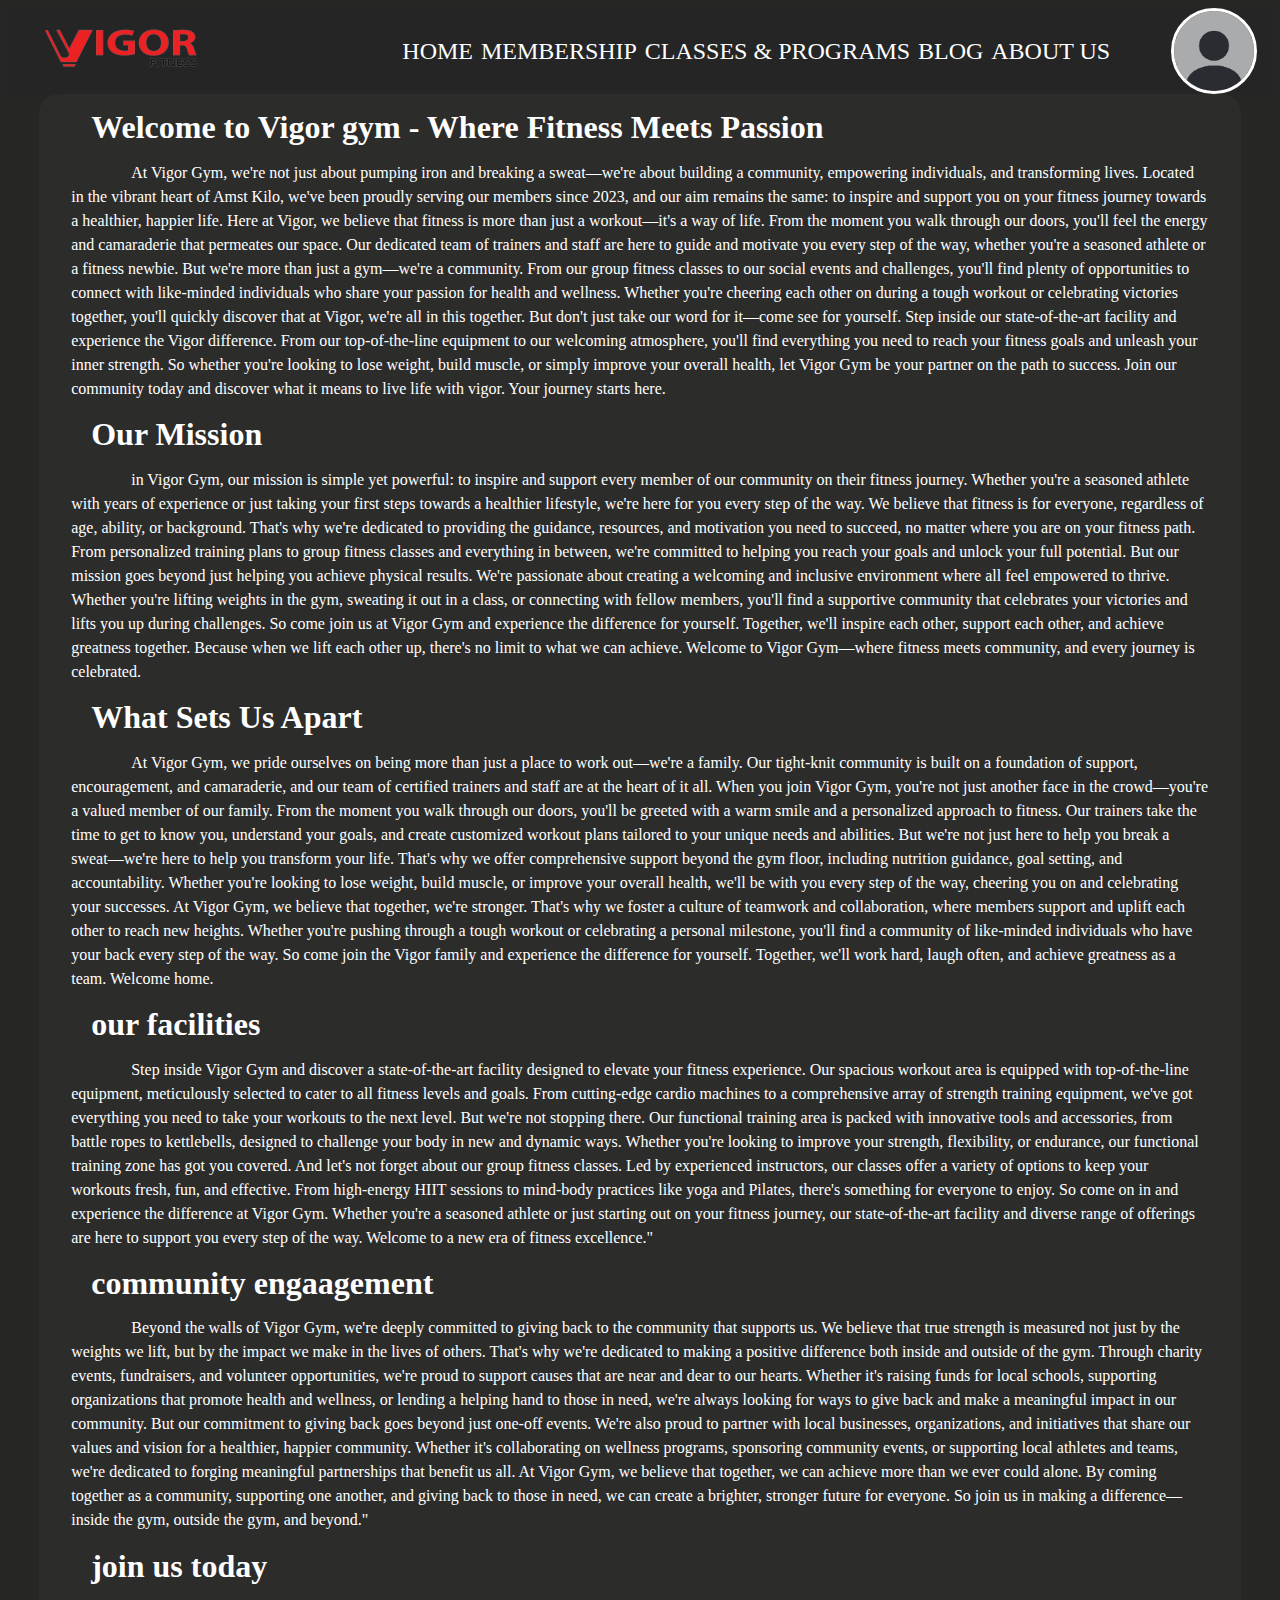
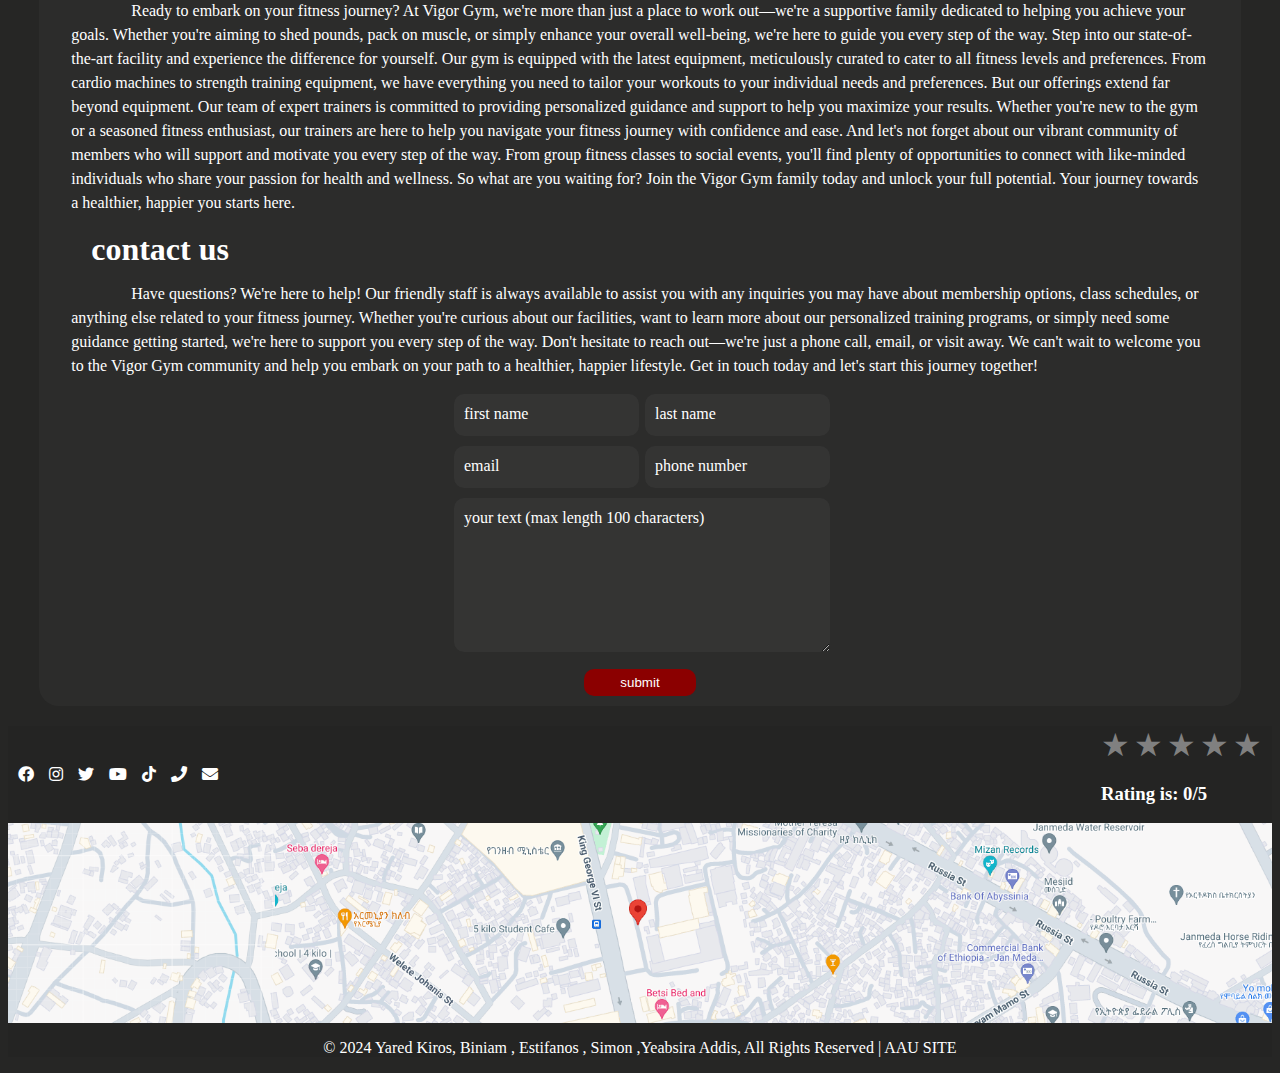
<file: about.html>
<!doctype html>
<html lang="en">
<head>
    <meta charset="UTF-8">
    <meta name="viewport"
          content="width=device-width, user-scalable=no, initial-scale=1.0, maximum-scale=1.0, minimum-scale=1.0">
    <meta http-equiv="X-UA-Compatible" content="ie=edge">
    <title>ABOUT US</title>
    <link rel="stylesheet" href="https://cdnjs.cloudflare.com/ajax/libs/font-awesome/5.15.4/css/all.min.css">
    <link rel="stylesheet" href="about.css">
    <link rel="icon" href="logo_top.png" type="image/png" sizes="16x16">
</head>
<body>


<header>
    <div class="logo">
        <a href="index.html#main"><img src="logo_new.png" alt="company logo"></a>
    </div>
    <div class="navs">
        <div class="navigation">
            <a href="index.html">HOME</a>
            <a href="membership.html">MEMBERSHIP</a>
            <a href="classes.html">CLASSES & PROGRAMS</a>
            <a href="blog.html">BLOG</a>
            <a href="about.html">ABOUT US</a>

        </div>
        <div class="nav-container">
   <button class="open-btn" onclick="openNav()">☰</button>
    <nav id="mySidebar" class="sidebar">
            <a href="javascript:void(0)" class="close-btn" onclick="closeNav()">×</a>
            <a href="index.html">HOME</a>
            <a href="membership.html">MEMBERSHIP</a>
            <a href="classes.html">CLASSES & PROGRAMS</a>
            <a href="blog.html">BLOG</a>
            <a href="about.html">ABOUT US</a>
        </nav>
        </div>
        <div class="profile" onclick="personalPage()">
            <img src="profile-image.png" alt="" class="profile-image">
        </div>
    </div>
</header>


<main>
  <div class="main">
      <h1>Welcome to Vigor gym - Where Fitness Meets Passion</h1>
      <p class="detail-info">
         At Vigor Gym, we're not just about pumping iron and breaking a sweat—we're about building a community, empowering individuals, and transforming lives. Located in the vibrant heart of Amst Kilo, we've been proudly serving our members since 2023, and our aim remains the same: to inspire and support you on your fitness journey towards a healthier, happier life. Here at Vigor, we believe that fitness is more than just a workout—it's a way of life. From the moment you walk through our doors, you'll feel the energy and camaraderie that permeates our space. Our dedicated team of trainers and staff are here to guide and motivate you every step of the way, whether you're a seasoned athlete or a fitness newbie. But we're more than just a gym—we're a community. From our group fitness classes to our social events and challenges, you'll find plenty of opportunities to connect with like-minded individuals who share your passion for health and wellness. Whether you're cheering each other on during a tough workout or celebrating victories together, you'll quickly discover that at Vigor, we're all in this together. But don't just take our word for it—come see for yourself. Step inside our state-of-the-art facility and experience the Vigor difference. From our top-of-the-line equipment to our welcoming atmosphere, you'll find everything you need to reach your fitness goals and unleash your inner strength. So whether you're looking to lose weight, build muscle, or simply improve your overall health, let Vigor Gym be your partner on the path to success. Join our community today and discover what it means to live life with vigor. Your journey starts here.
      </p>
      <h1>Our Mission</h1>
      <p class="detail-info">
          in Vigor Gym, our mission is simple yet powerful: to inspire and support every member of our community on their fitness journey. Whether you're a seasoned athlete with years of experience or just taking your first steps towards a healthier lifestyle, we're here for you every step of the way. We believe that fitness is for everyone, regardless of age, ability, or background. That's why we're dedicated to providing the guidance, resources, and motivation you need to succeed, no matter where you are on your fitness path. From personalized training plans to group fitness classes and everything in between, we're committed to helping you reach your goals and unlock your full potential. But our mission goes beyond just helping you achieve physical results. We're passionate about creating a welcoming and inclusive environment where all feel empowered to thrive. Whether you're lifting weights in the gym, sweating it out in a class, or connecting with fellow members, you'll find a supportive community that celebrates your victories and lifts you up during challenges. So come join us at Vigor Gym and experience the difference for yourself. Together, we'll inspire each other, support each other, and achieve greatness together. Because when we lift each other up, there's no limit to what we can achieve. Welcome to Vigor Gym—where fitness meets community, and every journey is celebrated.
      <h1>What Sets Us Apart</h1>
      <p class="detail-info">
          At Vigor Gym, we pride ourselves on being more than just a place to work out—we're a family. Our tight-knit community is built on a foundation of support, encouragement, and camaraderie, and our team of certified trainers and staff are at the heart of it all. When you join Vigor Gym, you're not just another face in the crowd—you're a valued member of our family. From the moment you walk through our doors, you'll be greeted with a warm smile and a personalized approach to fitness. Our trainers take the time to get to know you, understand your goals, and create customized workout plans tailored to your unique needs and abilities. But we're not just here to help you break a sweat—we're here to help you transform your life. That's why we offer comprehensive support beyond the gym floor, including nutrition guidance, goal setting, and accountability. Whether you're looking to lose weight, build muscle, or improve your overall health, we'll be with you every step of the way, cheering you on and celebrating your successes. At Vigor Gym, we believe that together, we're stronger. That's why we foster a culture of teamwork and collaboration, where members support and uplift each other to reach new heights. Whether you're pushing through a tough workout or celebrating a personal milestone, you'll find a community of like-minded individuals who have your back every step of the way. So come join the Vigor family and experience the difference for yourself. Together, we'll work hard, laugh often, and achieve greatness as a team. Welcome home.
      </p>
      <h1>our facilities</h1>
      <p class="detail-info">
         Step inside Vigor Gym and discover a state-of-the-art facility designed to elevate your fitness experience. Our spacious workout area is equipped with top-of-the-line equipment, meticulously selected to cater to all fitness levels and goals. From cutting-edge cardio machines to a comprehensive array of strength training equipment, we've got everything you need to take your workouts to the next level. But we're not stopping there. Our functional training area is packed with innovative tools and accessories, from battle ropes to kettlebells, designed to challenge your body in new and dynamic ways. Whether you're looking to improve your strength, flexibility, or endurance, our functional training zone has got you covered. And let's not forget about our group fitness classes. Led by experienced instructors, our classes offer a variety of options to keep your workouts fresh, fun, and effective. From high-energy HIIT sessions to mind-body practices like yoga and Pilates, there's something for everyone to enjoy. So come on in and experience the difference at Vigor Gym. Whether you're a seasoned athlete or just starting out on your fitness journey, our state-of-the-art facility and diverse range of offerings are here to support you every step of the way. Welcome to a new era of fitness excellence."
      </p>
      <h1>community engaagement</h1>
      <p class="detail-info">
        Beyond the walls of Vigor Gym, we're deeply committed to giving back to the community that supports us. We believe that true strength is measured not just by the weights we lift, but by the impact we make in the lives of others. That's why we're dedicated to making a positive difference both inside and outside of the gym. Through charity events, fundraisers, and volunteer opportunities, we're proud to support causes that are near and dear to our hearts. Whether it's raising funds for local schools, supporting organizations that promote health and wellness, or lending a helping hand to those in need, we're always looking for ways to give back and make a meaningful impact in our community. But our commitment to giving back goes beyond just one-off events. We're also proud to partner with local businesses, organizations, and initiatives that share our values and vision for a healthier, happier community. Whether it's collaborating on wellness programs, sponsoring community events, or supporting local athletes and teams, we're dedicated to forging meaningful partnerships that benefit us all. At Vigor Gym, we believe that together, we can achieve more than we ever could alone. By coming together as a community, supporting one another, and giving back to those in need, we can create a brighter, stronger future for everyone. So join us in making a difference—inside the gym, outside the gym, and beyond."
      </p>
       <h1>join us today</h1>
      <p class="detail-info">
        Ready to embark on your fitness journey? At Vigor Gym, we're more than just a place to work out—we're a supportive family dedicated to helping you achieve your goals. Whether you're aiming to shed pounds, pack on muscle, or simply enhance your overall well-being, we're here to guide you every step of the way. Step into our state-of-the-art facility and experience the difference for yourself. Our gym is equipped with the latest equipment, meticulously curated to cater to all fitness levels and preferences. From cardio machines to strength training equipment, we have everything you need to tailor your workouts to your individual needs and preferences. But our offerings extend far beyond equipment. Our team of expert trainers is committed to providing personalized guidance and support to help you maximize your results. Whether you're new to the gym or a seasoned fitness enthusiast, our trainers are here to help you navigate your fitness journey with confidence and ease. And let's not forget about our vibrant community of members who will support and motivate you every step of the way. From group fitness classes to social events, you'll find plenty of opportunities to connect with like-minded individuals who share your passion for health and wellness. So what are you waiting for? Join the Vigor Gym family today and unlock your full potential. Your journey towards a healthier, happier you starts here.
      </p>
       <h1>contact us</h1>
      <p class="detail-info">
        Have questions? We're here to help! Our friendly staff is always available to assist you with any inquiries you may have about membership options, class schedules, or anything else related to your fitness journey. Whether you're curious about our facilities, want to learn more about our personalized training programs, or simply need some guidance getting started, we're here to support you every step of the way. Don't hesitate to reach out—we're just a phone call, email, or visit away. We can't wait to welcome you to the Vigor Gym community and help you embark on your path to a healthier, happier lifestyle. Get in touch today and let's start this journey together!
      </p>
      <div class="form-container">
          <div class="form">
              <form class="comment-section">
                  <div class="contact-info">
                      <div class="input">
                  <input type="text" name="first_name" id="first_name" class="contact-information" autocomplete="on" required>
                      <label for="first_name" class="input-label">first name</label>
                      </div>
                      <div class="input">
                  <input type="text" name="last_name" class="contact-information"  autocomplete="on" id="last_name"  required>
                      <label for="last_name" class="input-label">last name</label>
                          </div>
                      <div class="input">
                  <input type="email" name="email" class="contact-information" id="email"  autocomplete="on" required>
                      <label for="email" class="input-label">email</label>
                          </div>
                      <div class="input">
                  <input type="tel" name="phone_number" class="contact-information" id="phone_number"  autocomplete="on"   required pattern="\+251-\d{9}">
                      <label for="phone_number" class="input-label">phone number</label>
                      </div>
                      </div>

                     <div class="input" id="comment-input">
                  <textarea  name="comment" id="comment" cols="30" rows="10" autocomplete="on" required maxlength="1000"></textarea>
                  <label for="comment" class="input-label">your text (max length 100 characters)</label>
                          </div>
                  <input type="submit" id="summit" value="submit">

              </form>
          </div>
      </div>
  </div>
</main>

<footer>
        <div class="upper">
                <div class="social">
                    <a href="https://facebook.com" target="_blank" title="follow us on facebook"><i class="fab fa-facebook"></i></a>
                    <a href="https://instagram.com" target="_blank" title="follow us on instagram"><i class="fab fa-instagram"></i></a>
                    <a href="https://twitter.com" target="_blank" title="follow us on twitter"><i class="fab fa-twitter"></i></a>
                    <a href="https://youtube.com" target="_blank" title="follow us on youtube"><i class="fab fa-youtube"></i></a>
                    <a href="https://tiktok.com" target="_blank" title="follow us on tiktok"><i class="fab fa-tiktok"></i></a>
                    <a href="tel:+1234567890" title="Call Us"><i class="fas fa-phone"></i></a>
                    <a href="mailto:contact@example.com" title="Email Us"><i class="fas fa-envelope"></i></a>
                </div>

                <div class="rate-us">
                    <div class="rating">
                        <span onclick="gfg(1)" class="star">★</span>
                        <span onclick="gfg(2)" class="star">★</span>
                        <span onclick="gfg(3)" class="star">★</span>
                        <span onclick="gfg(4)" class="star">★</span>
                        <span onclick="gfg(5)" class="star">★</span>
                    </div>
                    <h3 id="output">Rating is: 0/5</h3>
                </div>
                </div>
            <div class="image-container">
                <a href="https://maps.app.goo.gl/tLcQf5AJhzvTwART6" target="_blank">
                    <img src="gym-map.png" alt="image of the place on map" class="image" />
                </a>
            </div>






            <div class="footer-text">
                <p>&copy 2024 Yared Kiros, Biniam , Estifanos , Simon ,Yeabsira Addis, All Rights Reserved | AAU SITE </p>
            </div>
    </footer>
<script>
        function openNav() {
        document.getElementById("mySidebar").style.width = "250px";
    }

    function closeNav() {
        document.getElementById("mySidebar").style.width = "0";
    }
        function personalPage() {
            window.location.href = 'personal.html';
        }
        const stars = document.getElementsByClassName("star");
        const output = document.getElementById("output");

        function gfg(n) {

            remove();

            for (let i = 0; i < n; i++) {
                let cls = ["one", "two", "three", "four", "five"][n - 1];
                stars[i].className = "star " + cls;
            }

            output.innerText = "Rating is: " + n + "/5";
        }

        function remove() {
            for (let i = 0; i < 5; i++) {
                stars[i].className = "star";
            }
        }
    </script>
</body>
</html>
</file>
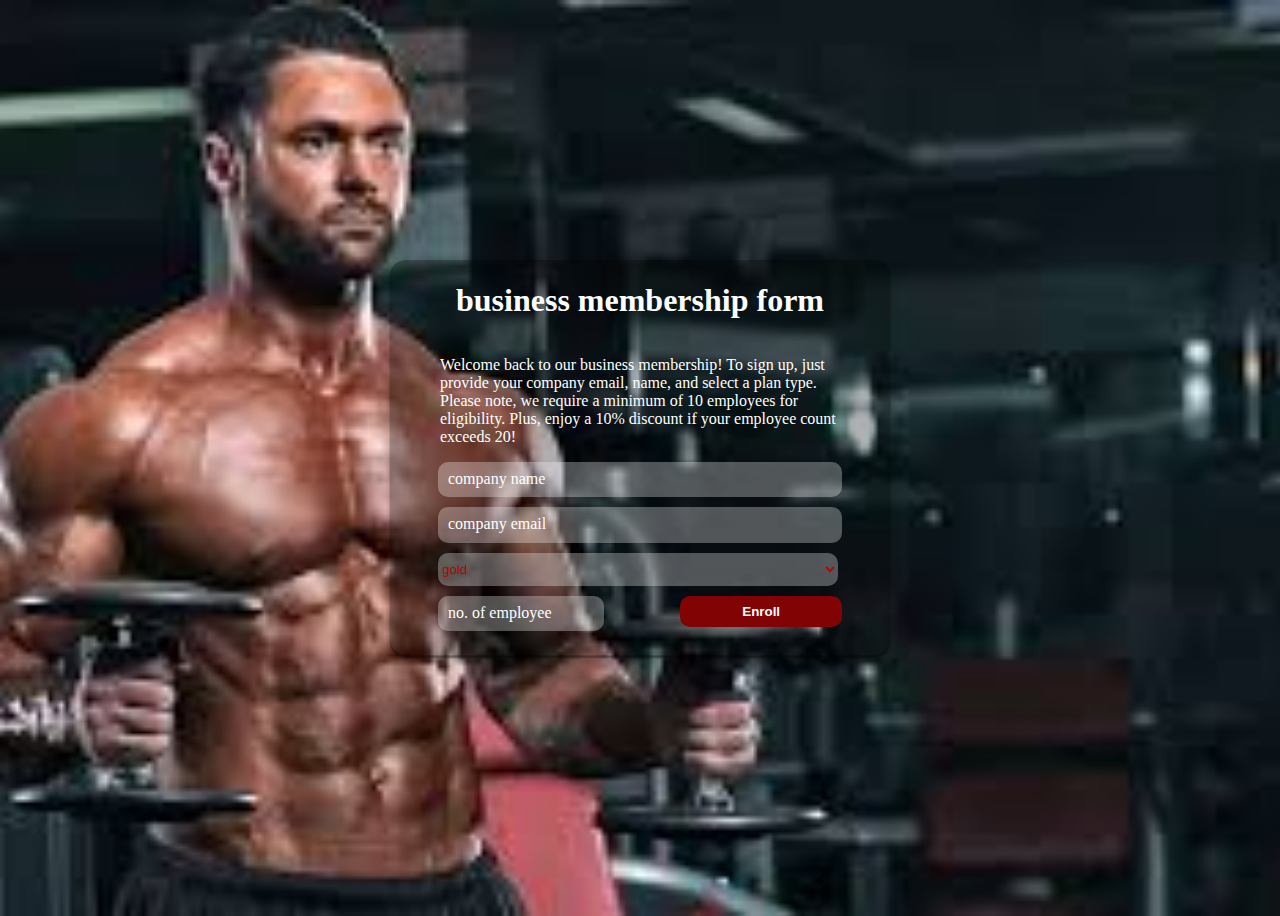
<file: bm-form.html>
<!doctype html>
<html lang="en">
<head>
    <meta charset="UTF-8">
    <meta name="viewport"
          content="width=device-width, user-scalable=no, initial-scale=1.0, maximum-scale=1.0, minimum-scale=1.0">
    <meta http-equiv="X-UA-Compatible" content="ie=edge">
    <title>business membership form</title>
    <link rel="stylesheet" href="bm-form.css">
     <link rel="icon" href="logo_top.png" type="image/png" sizes="16x16">
</head>
<body>
<div class="business-membership-form">
            <h1>business membership form</h1>
    <p class="little-description">Welcome back to our business membership! To sign up, just provide your company email, name, and select a plan type. Please note, we require a minimum of 10 employees for eligibility. Plus, enjoy a 10% discount if your employee count exceeds 20!</p>
    <form id="business-membership-form">
        <div class="input">
      <input type="text" class="long" name="company-name" id="company-name" autocomplete="complete"  required>
            <label for="company-name" class="input-label">company name</label>
            </div>
        <div class="input">
        <input type="email" class="long" name="company-email" id="company-email" autocomplete="complete" required>
            <label for="company-email" class="input-label">company email</label>
            </div>
        <select class="long" name="plan-type" id="plan-type">
            <option value="gold" class="long">gold</option>
            <option value="silver" class="long">silver</option>
            <option value="normal" class="long">normal</option>
        </select>
      <div class="short-container">
          <div class="input short nbg">
        <input type="number" class="short short-input" name="number-of-employee" id="number-of-employee" autocomplete="complete"  min="10" required>
              <label for="number-of-employee" class="input-label" id="number">no. of employee</label>
            </div>
         <button class="short enroll-button">enroll</button>
      </div>
      
            
    </form>
</div>

</body>
</html>
</file>
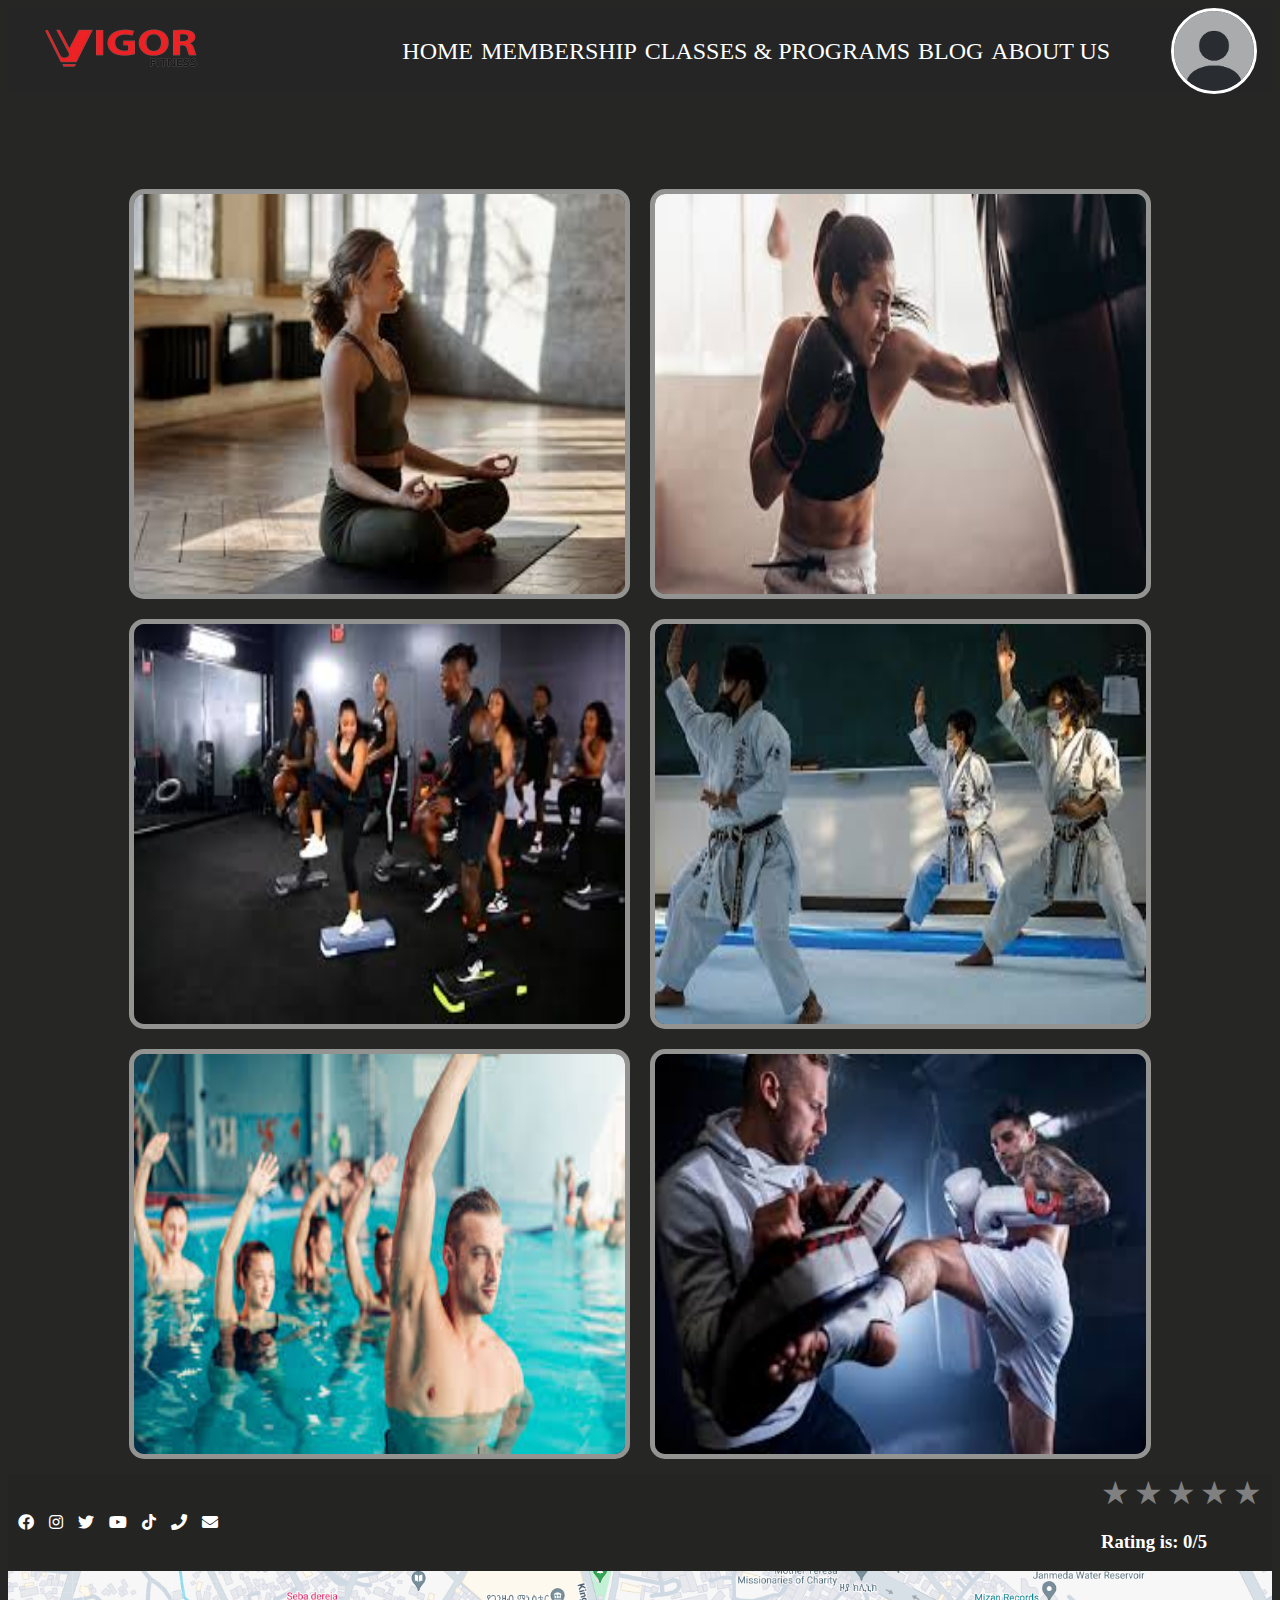
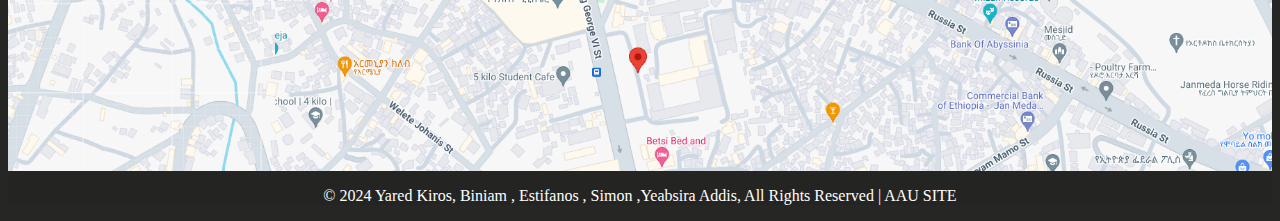
<file: classes.html>
<!doctype html>
<html lang="en">
<head>
    <meta charset="UTF-8">
    <meta name="viewport"
          content="width=device-width, user-scalable=no, initial-scale=1.0, maximum-scale=1.0, minimum-scale=1.0">
    <meta http-equiv="X-UA-Compatible" content="ie=edge">
    <title>CLASSES & PROGRAMS</title>
    <link rel="stylesheet" href="https://cdnjs.cloudflare.com/ajax/libs/font-awesome/5.15.4/css/all.min.css">
    <link rel="stylesheet" href="classes.css">
    <link rel="icon" href="logo_top.png" type="image/png" sizes="16x16">
</head>
<body>


    <header>
        <div class="logo">
            <a href="index.html#main"><img src="logo_new.png" alt="company logo"></a>
        </div>
        <div class="navs">
            <div class="navigation">
                <a href="index.html">HOME</a>
                <a href="membership.html">MEMBERSHIP</a>
                <a href="classes.html">CLASSES & PROGRAMS</a>
                <a href="blog.html">BLOG</a>
                <a href="about.html">ABOUT US</a>

            </div>
            <div class="nav-container">
       <button class="open-btn" onclick="openNav()">☰</button>
        <nav id="mySidebar" class="sidebar">
                <a href="javascript:void(0)" class="close-btn" onclick="closeNav()">×</a>
                <a href="index.html">HOME</a>
                <a href="membership.html">MEMBERSHIP</a>
                <a href="classes.html">CLASSES & PROGRAMS</a>
                <a href="blog.html">BLOG</a>
                <a href="about.html">ABOUT US</a>
            </nav>
            </div>
            <div class="profile" onclick="personalPage()">
                <img src="profile-image.png" alt="" class="profile-image">
            </div>
        </div>
    </header>


    <main>
        <section class="main">
                        <div class="class">
                <img src="yoga.jpeg" alt="">
              <div class="class-detail">
                <h2 class="class-title">yoga</h2>
                <p class="class-description">Experience a holistic approach to fitness with our Yoga classes, focusing on physical postures, breath control, and meditation for overall well-being. Led by experienced instructors, each class enhances flexibility, strength, balance, and mental clarity. Suitable for all levels, sessions offer tailored modifications. Join us
                  </p>

                <ul class="schedule">
                  <li>Monday 6:00 PM - 7:00 PM</li>
                  <li>Thursday 12:00 PM - 1:00 PM</li>
                  <li>Saturday 10:30 AM - 11:30 AM</li>

              </ul>
                 <p class="class-description">
              Drop-in rate: <b class="birr">1500</b> birr/month.

            </p>
            <button class="card-button">join class</button>
              </div>
            </div>


            <div class="class">
                <img src="boxing.jpeg" alt="">
              <div class="class-detail">
                <h2 class="class-title">boxing</h2>
                <p class="class-description">Tap into your inner fighter with our dynamic Boxing classes, led by experienced trainers. Combining boxing techniques with cardio and strength training, these high-energy sessions empower you to build endurance and confidence. Suitable for all levels, join us to unleash your potential and enhance agility.
                  </p>

                <ul class="schedule">
                  <li>Monday: 5:30 PM - 6:30 PM</li>
                  <li>Wednesday: 6:00 PM - 7:00 PM</li>
                  <li>Friday: 7:00 AM - 8:00 AM</li>
              </ul>
                 <p class="class-description">
              Drop-in rate: <b class="birr">2000</b> birr/month.

            </p>
            <button class="card-button">join class</button>
              </div>
            </div>

            <div class="class">
                <img src="aerobics.jpeg" alt="">
              <div class="class-detail">
                <h2 class="class-title">aerobics</h2>
                <p class="class-description">Revitalize your fitness in our Aerobics classes, combining cardio, dance, and strength exercises for a full-body workout. Led by energetic instructors, these sessions cater to all levels, enhancing stamina and coordination. Join us for invigorating sessions:
                  </p>

                <ul class="schedule">
                  <li>Tuesday: 6:30 PM - 7:30 PM</li>
                  <li>Thursday: 7:00 AM - 8:00 AM</li>
                  <li>Saturday: 10:00 AM - 11:00 AM</li>
              </ul>
                 <p class="class-description">
              Drop-in rate: <b class="birr">1500</b> birr/month.

            </p>
            <button class="card-button">join class</button>
              </div>
            </div>

            <div class="class">
                <img src="karate1.jpeg" alt="">
              <div class="class-detail">
                <h2 class="class-title">karate class</h2>
                <p class="class-description">Embark on a journey of strength and discipline with our Karate classes, led by skilled instructors. Learn traditional martial arts techniques and forms in sessions tailored to all ages and skill levels. Join us for empowering sessions:
                  </p>

                <ul class="schedule">
                  <li>Monday: 6:00 PM - 7:00 PM</li>
                  <li>Wednesday: 5:30 PM - 6:30 PM</li>
                  <li>Saturday: 9:00 AM - 10:00 AM</li>
              </ul>
                 <p class="class-description">
              Drop-in rate: <b class="birr">2000</b> birr/month.

            </p>
            <button class="card-button">join class</button>
              </div>
            </div>

            <div class="class">
                <img src="aqua.jpeg" alt="">
              <div class="class-detail">
                <h2 class="class-title">aqua cardio</h2>
                <p class="class-description">Dive into fitness with our Aqua Aerobics classes, where the water adds resistance and support for a low-impact, high-energy workout. Led by experienced instructors, these sessions improve cardiovascular health, strength, and flexibility. Suitable for all ages and fitness levels, join us for a refreshing and invigorating experience.
                  </p>

                <ul class="schedule">
                  <li>Tuesday: 10:00 AM - 11:00 AM</li>
                  <li>Thursday: 6:00 PM - 7:00 PM</li>
                  <li>Saturday: 11:30 AM - 12:30 PM</li>
              </ul>
                 <p class="class-description">
              Drop-in rate: <b class="birr">1500</b> birr/month.

            </p>
            <button class="card-button">join class</button>
              </div>
            </div>

            <div class="class">
                <img src="kickboxing.jpeg" alt="">
              <div class="class-detail">
                <h2 class="class-title">kickboxing</h2>
                <p class="class-description">Get ready to kick it up a notch in our high-octane Kickboxing classes, where punches, kicks, and cardio drills fuse for an intense workout. Led by expert trainers, these sessions boost strength, agility, and confidence. Suitable for all levels, join us for an empowering experience that leaves you invigorated.
                  </p>

                <ul class="schedule">
                  <li>Monday: 7:00 PM - 8:00 PM</li>
                  <li>Wednesday: 6:30 PM - 7:30 PM</li>
                  <li>Saturday: 10:00 AM - 11:00 AM</li>
              </ul>
                 <p class="class-description">
              Drop-in rate: <b class="birr">2000</b> birr/month.

            </p>
            <button class="card-button">join class</button>
              </div>
            </div>



        </section>


    </main>


    <footer>
        <div class="upper">
                <div class="social">
                    <a href="https://facebook.com" target="_blank" title="follow us on facebook"><i class="fab fa-facebook"></i></a>
                    <a href="https://instagram.com" target="_blank" title="follow us on instagram"><i class="fab fa-instagram"></i></a>
                    <a href="https://twitter.com" target="_blank" title="follow us on twitter"><i class="fab fa-twitter"></i></a>
                    <a href="https://youtube.com" target="_blank" title="follow us on youtube"><i class="fab fa-youtube"></i></a>
                    <a href="https://tiktok.com" target="_blank" title="follow us on tiktok"><i class="fab fa-tiktok"></i></a>
                    <a href="tel:+1234567890" title="Call Us"><i class="fas fa-phone"></i></a>
                    <a href="mailto:contact@example.com" title="Email Us"><i class="fas fa-envelope"></i></a>
                </div>

                <div class="rate-us">
                    <div class="rating">
                        <span onclick="gfg(1)" class="star">★</span>
                        <span onclick="gfg(2)" class="star">★</span>
                        <span onclick="gfg(3)" class="star">★</span>
                        <span onclick="gfg(4)" class="star">★</span>
                        <span onclick="gfg(5)" class="star">★</span>
                    </div>
                    <h3 id="output">Rating is: 0/5</h3>
                </div>
                </div>
            <div class="image-container">
                <a href="https://maps.app.goo.gl/tLcQf5AJhzvTwART6" target="_blank">
                    <img src="gym-map.png" alt="image of the place on map" class="image" />
                </a>
            </div>






            <div class="footer-text">
                <p>&copy 2024 Yared Kiros, Biniam , Estifanos , Simon ,Yeabsira Addis, All Rights Reserved | AAU SITE </p>
            </div>
    </footer>
    <script>
            function openNav() {
        document.getElementById("mySidebar").style.width = "250px";
    }

    function closeNav() {
        document.getElementById("mySidebar").style.width = "0";
    }
        function personalPage() {
            window.location.href = 'personal.html';
        }
        const stars = document.getElementsByClassName("star");
        const output = document.getElementById("output");

        function gfg(n) {

            remove();

            for (let i = 0; i < n; i++) {
                let cls = ["one", "two", "three", "four", "five"][n - 1];
                stars[i].className = "star " + cls;
            }

            output.innerText = "Rating is: " + n + "/5";
        }

        function remove() {
            for (let i = 0; i < 5; i++) {
                stars[i].className = "star";
            }
        }

    </script>
</body>
</html>
</file>
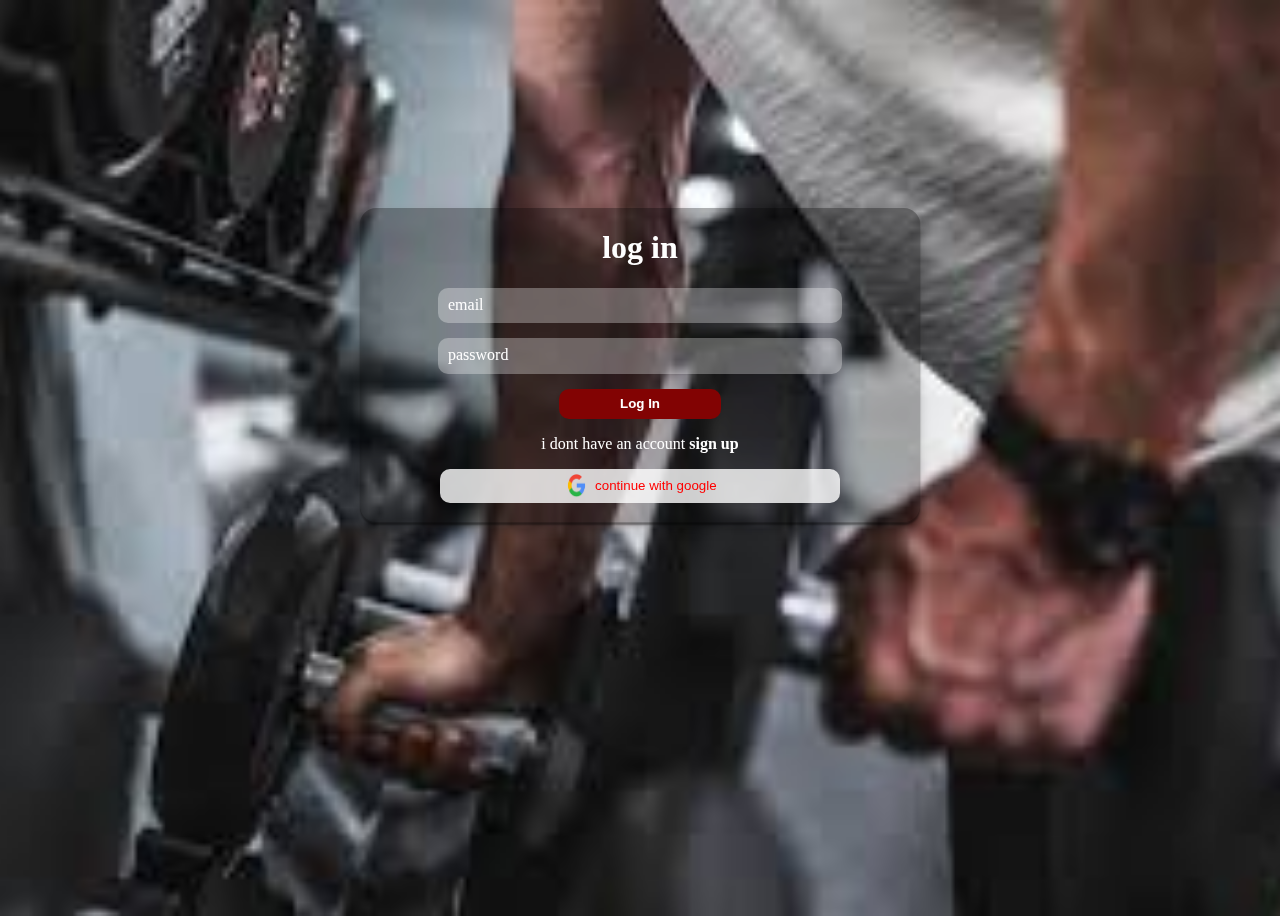
<file: login.html>
<!DOCTYPE html>
<html lang="en">
<head>
<meta charset="UTF-8">
<meta name="viewport" content="width=device-width, initial-scale=1.0">
<title>log in</title>
    <link rel="stylesheet" href="login.css">
    <link rel="icon" href="logo_top.png" type="image/png" sizes="16x16">
</head>
<body>

<div class="flip-card">
    <div class="registration-form">
        <div class="log-in-form">

           <h1>log in</h1>
  <form>
      <div class="input">
    <input type="email" class="longinput form_input" name="email" id="login-email" autocomplete="complete"  required>
          <label for="login-email" class="input-label">email</label>
          </div>
      <div class="input">
    <input type="password" class="longinput form_input" name="password" id="login-password"  required>
          <label for="login-password" class="input-label">password</label>
          </div>
       <div class="button-container">
    <button class="button">log in</button>
           </div>
  </form>
    <p>i dont have an account <b onclick="flipCard() " class="flip">sign up</b></p>
    <button class="longinput google" ><img src="google-logo.png" id="google-logo" alt="" style="width:2em; height:2em;">continue with google</button>
        </div>
        <div class="sign-up-form">
            <h1>sign up</h1>
    <form id="signup-form">
        <div class="input">
      <input type="email" class="longinput form_input" name="email" id="signup-email" autocomplete="complete"  required>
            <label for="signup-email" class="input-label">email</label>
          </div>
      <div class="shortinput-container">
          <div class="shortinput input short-input">
        <input type="text" class="shortinput form_input" name="firstName" id ="first_name" autocomplete="complete"  required>
              <label for="first_name" class="input-label">first name</label>
          </div>
          <div class="shortinput input short-input">
         <input type="text" class="shortinput form_input" name="lastName" id="last_name" autocomplete="complete" required>
              <label for="last_name" class="input-label">last name</label>
          </div>
      </div>
        <div class="input">
      <input type="text" class="longinput form_input" name="username" id="username" autocomplete="complete"  required>
            <label for="username" class="input-label">username</label>
          </div>
       <div class="shortinput-container">
           <div class="shortinput input short-input">
        <input type="password" class="shortinput form_input" id="password" name="password"  required>
               <label for="password" class=" input-label">password</label>
          </div>
           <div class="shortinput input short-input">
         <input type="password" class="shortinput form_input" id="confirmPassword" name="confirmPassword"  required>
               <label for="confirmPassword" class="input-label">confirm password</label>
          </div>
      </div>
        <span id="message" style="color: red;"></span>
        <span id="lengthMessage" style="color: red;"></span>
        <div class="check">
            <input type="checkbox" class="checkbox" id="check-box">
      <label for="check-box">signup with company code</label>
        </div>
        <div class="input">
      <input type="text" class="longinput hidden form_input" id="company-code" name="companyCode" autocomplete="none"  minlength="10" maxlength="10">
            <label for="company-code" class="input-label hidden" id="company_code">your company code</label>
          </div>
        <div class="button-container">
      <button class="button">sign up</button>
            </div>
    </form>
            <p>i have already an account <b onclick="flipCard()" class="flip">log in</b></p>
    <button class="longinput google" ><img src="google-logo.png" id="google-logo" alt="" style="width:2em; height:2em;">continue with google</button>
                    </div>


            </div>

        </div>






<script>
  function flipCard() {
    var card = document.querySelector('.flip-card');
    card.classList.toggle('flipped');
}
    const checkbox = document.getElementById('check-box');
  const inputContainer = document.getElementById('company-code');
  const inputContainer1 = document.getElementById('company_code');

  checkbox.addEventListener('change', function() {
    if (checkbox.checked) {
      inputContainer.classList.remove('hidden');
      inputContainer1.classList.remove('hidden');
      inputContainer.required = this.checked;
    } else {
      inputContainer.classList.add('hidden');
      inputContainer1.classList.add('hidden');
    }
  });

    document.getElementById("signup-form").addEventListener("submit", function(event) {
            var password = document.getElementById("password").value;
           var confirmPassword = document.getElementById("confirmPassword").value;
    if (password !== confirmPassword) {
                document.getElementById("message").textContent = "Passwords do not match";
                event.preventDefault();
                document.getElementById("lengthMessage").textContent = "";

            }

            else {
             if (password.length < 8) {
             document.getElementById("message").textContent = "";
                document.getElementById("lengthMessage").textContent = "Password should be at least 8 characters long";
                event.preventDefault();
            }
            else{
                event.target.submit();
                }
            }
        });


</script>

</body>
</html>
</file>
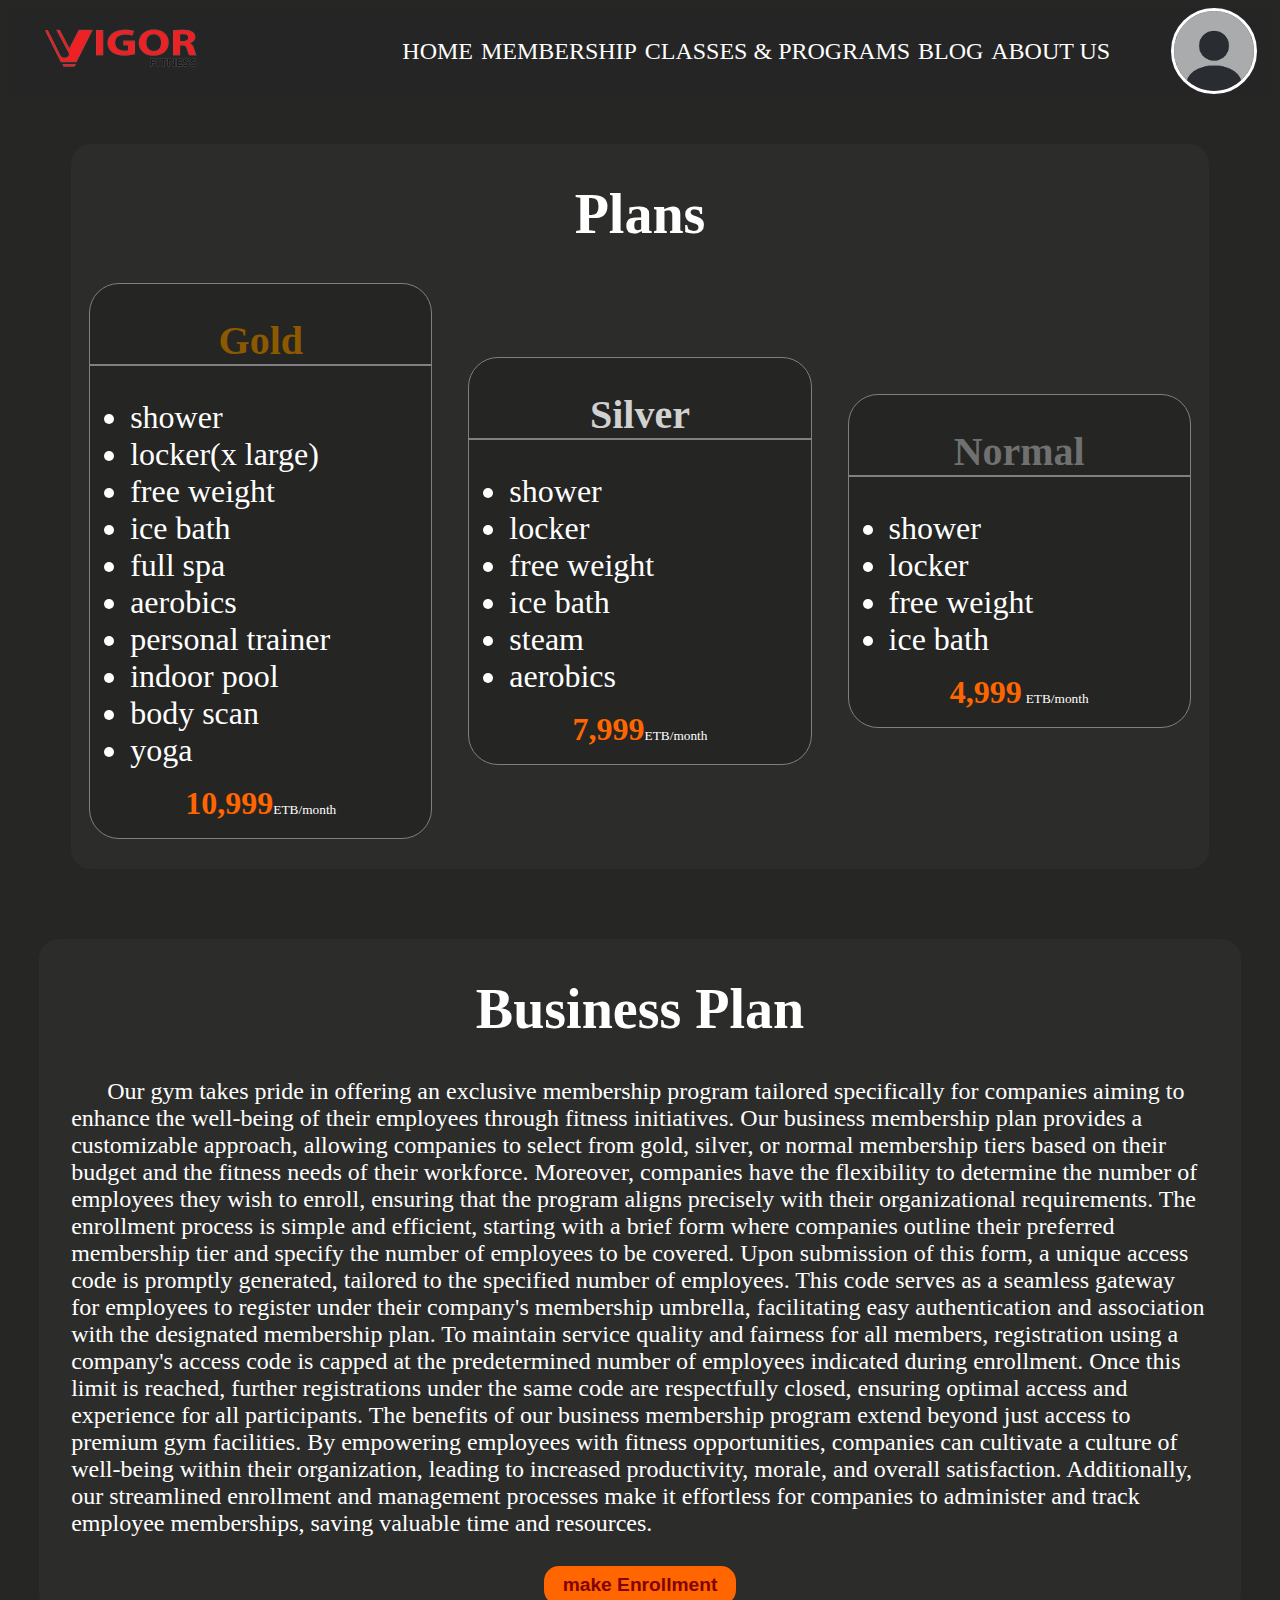
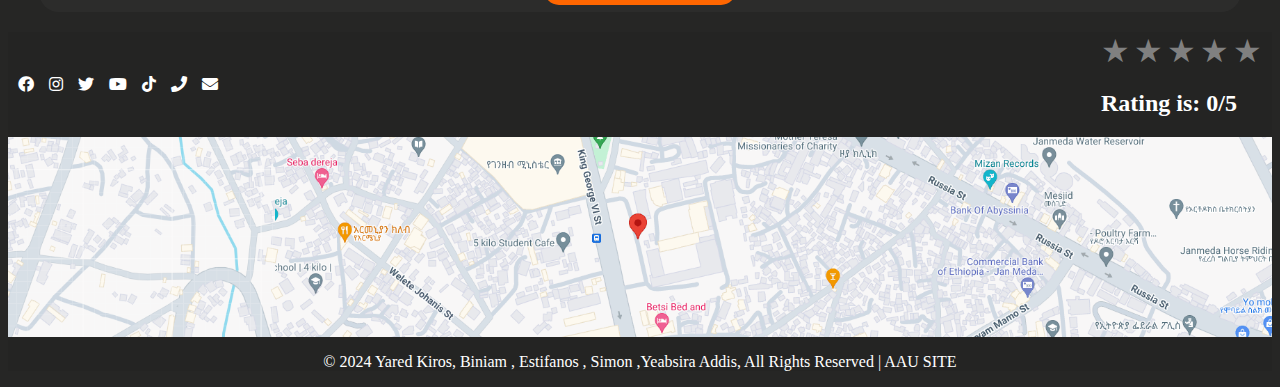
<file: membership.html>
<!doctype html>
<html lang="en">
<head>
    <meta charset="UTF-8">
    <meta name="viewport"
          content="width=device-width, user-scalable=no, initial-scale=1.0, maximum-scale=1.0, minimum-scale=1.0">
    <meta http-equiv="X-UA-Compatible" content="ie=edge">
    <title>MEMBERSHIP</title>
     <link rel="stylesheet" href="https://cdnjs.cloudflare.com/ajax/libs/font-awesome/5.15.4/css/all.min.css">
    <link rel="stylesheet" href="membership.css">
    <link rel="icon" href="logo_top.png" type="image/png" sizes="16x16">
</head>
<body>
<header>
    <div class="logo">
        <a href="index.html#main"><img src="logo_new.png" alt="company logo"></a>
    </div>
    <div class="navs">
        <div class="navigation">
            <a href="index.html">HOME</a>
            <a href="membership.html">MEMBERSHIP</a>
            <a href="classes.html">CLASSES & PROGRAMS</a>
            <a href="blog.html">BLOG</a>
            <a href="about.html">ABOUT US</a>

        </div>
        <div class="nav-container">
   <button class="open-btn" onclick="openNav()">☰</button>
    <nav id="mySidebar" class="sidebar">
            <a href="javascript:void(0)" class="close-btn" onclick="closeNav()">×</a>
            <a href="index.html">HOME</a>
            <a href="membership.html">MEMBERSHIP</a>
            <a href="classes.html">CLASSES & PROGRAMS</a>
            <a href="blog.html">BLOG</a>
            <a href="about.html">ABOUT US</a>
        </nav>
        </div>
        <div class="profile" onclick="personalPage()">
            <img src="profile-image.png" alt="" class="profile-image">
        </div>
    </div>
</header>



<main>
    <section class="main">
        <div class="plans">
            <div class="heading">
            <h1 class="plan">plans</h1>
                </div>
            <div class="plan-types">
            <div class="gold">
                <h2>gold</h2>
                <ul class="lists">
                    <li class="list-item">shower</li>
                    <li class="list-item">locker(x large)</li>
                    <li class="list-item">free weight</li>
                    <li class="list-item">ice bath</li>
                    <li class="list-item">full spa</li>
                    <li class="list-item">aerobics</li>
                    <li class="list-item">personal trainer</li>
                    <li class="list-item">indoor pool</li>
                    <li class="list-item">body scan</li>
                    <li class="list-item">yoga</li>
                </ul>
                <p class="price"><b>10,999</b><small>ETB/month</small></p>
            </div>
            <div class="silver">
                <h2>silver</h2>
                <ul class="lists">
                    <li class="list-item">shower</li>
                    <li class="list-item">locker</li>
                    <li class="list-item">free weight</li>
                    <li class="list-item">ice bath</li>
                    <li class="list-item">steam</li>
                    <li class="list-item">aerobics</li>
                </ul>
                <p class="price"><b>7,999</b><small>ETB/month</small></p>
            </div>
             <div class="normal">
                <h2>normal</h2>
                <ul class="lists">
                    <li class="list-item">shower</li>
                    <li class="list-item">locker</li>
                    <li class="list-item">free weight</li>
                    <li class="list-item">ice bath</li>
                </ul>
                <p class="price"><b>4,999</b> <small>ETB/month</small></p>
            </div>
            </div>


        </div>
    </section>
    <section class="main">
    <div class="business-plan">
        <h1 class="plan">business plan</h1>
        <p class="business-plan-description">Our gym takes pride in offering an exclusive membership program tailored specifically for companies aiming to enhance the well-being of their employees through fitness initiatives. Our business membership plan provides a customizable approach, allowing companies to select from gold, silver, or normal membership tiers based on their budget and the fitness needs of their workforce. Moreover, companies have the flexibility to determine the number of employees they wish to enroll, ensuring that the program aligns precisely with their organizational requirements.

        The enrollment process is simple and efficient, starting with a brief form where companies outline their preferred membership tier and specify the number of employees to be covered. Upon submission of this form, a unique access code is promptly generated, tailored to the specified number of employees. This code serves as a seamless gateway for employees to register under their company's membership umbrella, facilitating easy authentication and association with the designated membership plan.

        To maintain service quality and fairness for all members, registration using a company's access code is capped at the predetermined number of employees indicated during enrollment. Once this limit is reached, further registrations under the same code are respectfully closed, ensuring optimal access and experience for all participants.

        The benefits of our business membership program extend beyond just access to premium gym facilities. By empowering employees with fitness opportunities, companies can cultivate a culture of well-being within their organization, leading to increased productivity, morale, and overall satisfaction. Additionally, our streamlined enrollment and management processes make it effortless for companies to administer and track employee memberships, saving valuable time and resources.</p>
        <div class="business-plan-button-container">
        <button class="business-plan-button" onclick="businessForm() ">make Enrollment</button>
            </div>
    </div>
        </section>
</main>



<footer>
        <div class="upper">
                <div class="social">
                    <a href="https://facebook.com" target="_blank" title="follow us on facebook"><i class="fab fa-facebook"></i></a>
                    <a href="https://instagram.com" target="_blank" title="follow us on instagram"><i class="fab fa-instagram"></i></a>
                    <a href="https://twitter.com" target="_blank" title="follow us on twitter"><i class="fab fa-twitter"></i></a>
                    <a href="https://youtube.com" target="_blank" title="follow us on youtube"><i class="fab fa-youtube"></i></a>
                    <a href="https://tiktok.com" target="_blank" title="follow us on tiktok"><i class="fab fa-tiktok"></i></a>
                    <a href="tel:+1234567890" title="Call Us"><i class="fas fa-phone"></i></a>
                    <a href="mailto:contact@example.com" title="Email Us"><i class="fas fa-envelope"></i></a>
                </div>

                <div class="rate-us">
                    <div class="rating">
                        <span onclick="gfg(1)" class="star">★</span>
                        <span onclick="gfg(2)" class="star">★</span>
                        <span onclick="gfg(3)" class="star">★</span>
                        <span onclick="gfg(4)" class="star">★</span>
                        <span onclick="gfg(5)" class="star">★</span>
                    </div>
                    <h2 id="output">Rating is: 0/5</h2>
                </div>
                </div>
            <div class="image-container">
                <a href="https://maps.app.goo.gl/tLcQf5AJhzvTwART6" target="_blank">
                    <img src="gym-map.png" alt="image of the place on map" class="image" />
                </a>
            </div>






            <div class="footer-text">
                <p>&copy 2024 Yared Kiros, Biniam , Estifanos , Simon ,Yeabsira Addis, All Rights Reserved | AAU SITE </p>
            </div>
    </footer>
<script>
        function openNav() {
        document.getElementById("mySidebar").style.width = "250px";
    }

    function closeNav() {
        document.getElementById("mySidebar").style.width = "0";
    }
        function personalPage() {
            window.location.href = 'personal.html';
        }
        const stars = document.getElementsByClassName("star");
        const output = document.getElementById("output");

        function gfg(n) {

            remove();

            for (let i = 0; i < n; i++) {
                let cls = ["one", "two", "three", "four", "five"][n - 1];
                stars[i].className = "star " + cls;
            }

            output.innerText = "Rating is: " + n + "/5";
        }

        function remove() {
            for (let i = 0; i < 5; i++) {
                stars[i].className = "star";
            }
        }
    function businessForm() {
            window.location.href = 'bm-form.html';
        }
    </script>
</body>
</html>
</file>
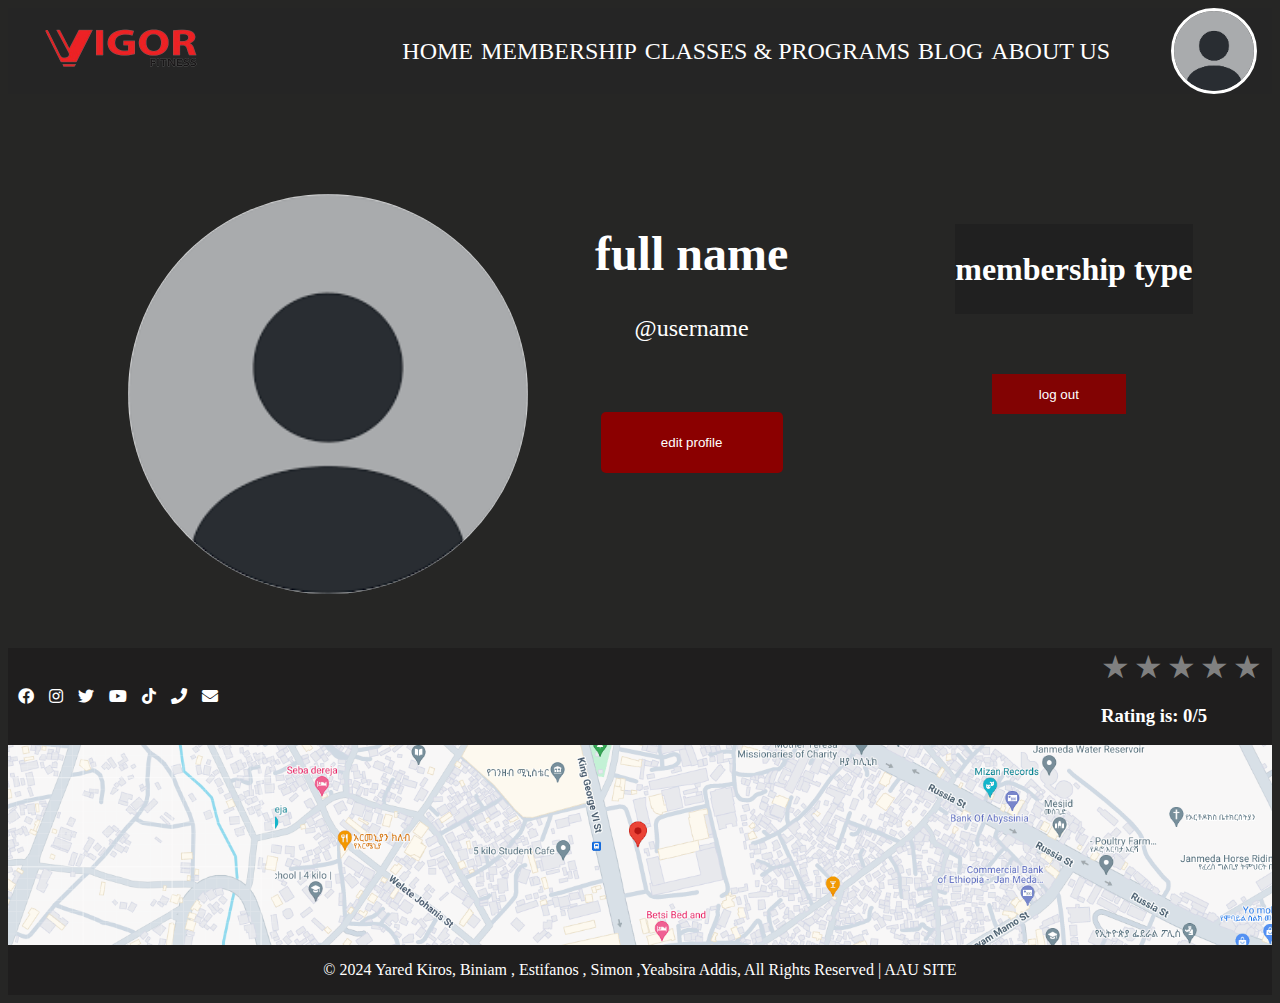
<file: personal.html>
<!doctype html>
<html lang="en">
<head>
    <meta charset="UTF-8">
    <meta name="viewport"
          content="width=device-width, user-scalable=no, initial-scale=1.0, maximum-scale=1.0, minimum-scale=1.0">
    <meta http-equiv="X-UA-Compatible" content="ie=edge">
    <title>PERSONAL PAGE</title>
    <link rel="stylesheet" href="https://cdnjs.cloudflare.com/ajax/libs/font-awesome/5.15.4/css/all.min.css">
    <link rel="stylesheet" href="personal.css">
    <link rel="icon" href="logo_top.png" type="image/png" sizes="16x16">
</head>
<body>
<header>
    <div class="logo">
        <a href="index.html#main"><img src="logo_new.png" alt="company logo"></a>
    </div>
    <div class="navs">
        <div class="navigation">
            <a href="index.html">HOME</a>
            <a href="membership.html">MEMBERSHIP</a>
            <a href="classes.html">CLASSES & PROGRAMS</a>
            <a href="blog.html">BLOG</a>
            <a href="about.html">ABOUT US</a>

        </div>
        <div class="nav-container">
   <button class="open-btn" onclick="openNav()">☰</button>
    <nav id="mySidebar" class="sidebar">
            <a href="javascript:void(0)" class="close-btn" onclick="closeNav()">×</a>
            <a href="index.html">HOME</a>
            <a href="membership.html">MEMBERSHIP</a>
            <a href="classes.html">CLASSES & PROGRAMS</a>
            <a href="blog.html">BLOG</a>
            <a href="about.html">ABOUT US</a>
        </nav>
        </div>
        <div class="profile">
            <img src="profile-image.png" alt="" class="profile-image">
        </div>
    </div>
</header>

<main>
    <section class="main">
        <div class="content-container">
            <div class="profile-container">
                <div class="profile-image-container">
                    <img src="profile-image.png" class="profile-image" alt="">
                </div>
                <div class="username-container">
                    <h1>full name</h1>
                    <p>@username</p>
                    <button class="edit-profile-button">edit profile</button>
                </div>
            </div>

            <div class="other-container">
                <div class="plan-type-container">
                    <h2>membership type</h2>
                </div>
                <button class="logout-button">log out</button>
            </div>
        </div>
    </section>
</main>








<footer>
        <div class="upper">
                <div class="social">
                    <a href="https://facebook.com" target="_blank" title="follow us on facebook"><i class="fab fa-facebook"></i></a>
                    <a href="https://instagram.com" target="_blank" title="follow us on instagram"><i class="fab fa-instagram"></i></a>
                    <a href="https://twitter.com" target="_blank" title="follow us on twitter"><i class="fab fa-twitter"></i></a>
                    <a href="https://youtube.com" target="_blank" title="follow us on youtube"><i class="fab fa-youtube"></i></a>
                    <a href="https://tiktok.com" target="_blank" title="follow us on tiktok"><i class="fab fa-tiktok"></i></a>
                    <a href="tel:+1234567890" title="Call Us"><i class="fas fa-phone"></i></a>
                    <a href="mailto:contact@example.com" title="Email Us"><i class="fas fa-envelope"></i></a>
                </div>

                <div class="rate-us">
                    <div class="rating">
                        <span onclick="gfg(1)" class="star">★</span>
                        <span onclick="gfg(2)" class="star">★</span>
                        <span onclick="gfg(3)" class="star">★</span>
                        <span onclick="gfg(4)" class="star">★</span>
                        <span onclick="gfg(5)" class="star">★</span>
                    </div>
                    <h3 id="output">Rating is: 0/5</h3>
                </div>
                </div>
            <div class="image-container">
                <a href="https://maps.app.goo.gl/tLcQf5AJhzvTwART6" target="_blank">
                    <img src="gym-map.png" alt="image of the place on map" class="image" />
                </a>
            </div>






            <div class="footer-text">
                <p>&copy 2024 Yared Kiros, Biniam , Estifanos , Simon ,Yeabsira Addis, All Rights Reserved | AAU SITE </p>
            </div>
    </footer>
<script>
        function openNav() {
        document.getElementById("mySidebar").style.width = "250px";
    }

    function closeNav() {
        document.getElementById("mySidebar").style.width = "0";
    }
        function personalPage() {
            window.location.href = 'personal.html';
        }
        const stars = document.getElementsByClassName("star");
        const output = document.getElementById("output");

        function gfg(n) {

            remove();

            for (let i = 0; i < n; i++) {
                let cls = ["one", "two", "three", "four", "five"][n - 1];
                stars[i].className = "star " + cls;
            }

            output.innerText = "Rating is: " + n + "/5";
        }

        function remove() {
            for (let i = 0; i < 5; i++) {
                stars[i].className = "star";
            }
        }
    </script>
</body>
</html>
</file>
<file: about.css>
header{

	display:flex;
	justify-content: space-between;
	width:100%;
	height:auto;
	align-items: center;
	background-color: rgba(38, 38, 37, 0.8);
	z-index: 100;
	}
body{
	background-color: #262625;
	}
	
.logo{
	margin-left: 2em;
	}
.logo a img{
	width:50%;
	height:auto;
	}
.navs{

	display:flex;
	justify-content: space-around; 
	align-items:center;
	width:70%;
	}
.navigation{

	display:flex;
	justify-content:space-between;
	align-items:center;
	flex-wrap: wrap;
	width:80%;
	height:auto;
	}
.navigation a{
	text-decoration: none;
	color:white;
	font-size:1.5em;
	}
.navigation a:hover{
	text-decoration:underline;
	background-color:rgba(221, 221, 221,0.1);
	}
	
.profile{
	width:5em;
	height:5em;
	border:3px solid white;
	border-radius:50%;
	}
.profile-image{
	width:5em;
	height:5em;
	border-radius:50%;
	}






main{
	display:flex;
	justify-content: center;
	}

.main{
	width:90%;
	padding-left: 2em;
	padding-right:2em;
	border-radius:20px;
	background-color: rgba(59, 59, 58, 0.3);
	color:white;
	line-height: 1.5em;
	}
.main p:before{
	content:"";
	padding: 30px;
	}
.main h1{
	padding-left:20px;
	}
.form-container{
	display:flex;
	justify-content:center;
	align-items:center;
	margin-bottom:10px;
	}
.comment-section{
	display:flex;
	flex-direction:column;
	align-items:center;
	gap:10px;
	}
.contact-info{
	
	display:grid;
	grid-template-columns: auto auto;
	grid-gap:10px;
	}
.input{
	position:relative;
	}
.contact-information{
	width:100%;
	height: 3em;
	border-radius: 10px;
	border:none;
	background-color: rgba(74, 74, 74,0.27);
	color:white;
	}
.input-label{
	position:absolute;
	top:8px;
	left:10px;
	color:white;
	transition: 0.4s all;
	}
.contact-information:focus~.input-label{
	margin-top:-20px;
	background-color: rgb(59, 59, 58);
	border-radius:5px;
	}
.contact-information:valid~.input-label{
	display:none;
	}
#comment{
	width:100%;
	border-radius:10px;
	border:none;
	background-color: rgba(74, 74, 74,0.27);
	color:white;
	}
#comment-input{
	width:100%;
	}
#comment:focus~.input-label, #comment:valid~.input-label{
	display:none;
	}
#summit{
	width:30%;
	height:2em;
	border-radius:10px;
	border:none;
	background-color:darkred;
	color:white;
	}
#summit:hover{
	background-color: rgba(255, 102, 0, 0.3);
	color: white;
	}









footer {
    margin: 20px 0px 0px 0px;
    padding: 0;
    background-color: #242423;
    color: white;
   
}

.image-container {
    width: 100%;
    height: 200px;
    overflow: hidden;
    position: relative;
}

.image {
    position: absolute;
    top: 0;
    left: 0;
    width: 100%;
    height: 100%;
    object-fit: cover;
}
.upper{
	display:flex;
	justify-content:space-between;
	align-items:center;
	padding:0px 10px 0px 10px;
	}
.social {
    display: flex;
    gap: 15px;
   
}

.social a {
    color: white;
    
    text-decoration: none;
    transition: color 0.3s;
}

.social a:hover {
    color: gray;
    
}

.footer {
    max-width: 100%;
    padding: 20px;
    text-align: center;
    border-top: 1px solid gray;
}

.footer-text {
    color: white;
    text-align:center;
    
}


.star {
    cursor: pointer;
    font-size: 2rem;
    
    color: gray;
    
    transition: color 0.3s;
}

.star.one {
    color: gold;
   
}

.star.two {
    color: gold;
    
}

.star.three {
    color: gold;
   
}

.star.four {
    color: gold;
    
}

.star.five {
    color: gold;
   
}


@media (max-width: 1000px) {
    
    .navigation {
        display:none;
    }
    .navs{
    	width:30%;
    	justify-content: space-evenly;
    	}
    
    .sidebar {
    height: 100%;
    width: 250px;
    position: fixed;
    top: 0;
    left: 0;
    background-color: rgba(38, 38, 37, 0.8);
    overflow-x: hidden;
    transition: 0.5s;
    padding-top: 60px;
    
}
    
    .sidebar a {
    padding: 10px;
    text-decoration: none;
    font-size: 20px;
    color: white;
    display: block;
    transition: 0.3s;
}

.sidebar a:hover {
    background-color: rgba(221, 221, 221,0.5);
    color: black;
}

.sidebar .close-btn {
    position: absolute;
    top: 0;
    right: 25px;
    font-size: 36px;
    margin-left: 50px;
}
.open-btn {
    cursor: pointer;
    background-color: #333;
    color: white;
    border: none;
    padding: 10px 20px;
    font-size: 16px;
    display:block;
}

.open-btn:hover {
    background-color:rgba(221, 221, 221,0.5);
    color: black;
}
}

@media (max-width: 576px) {
    .logo {
        margin-left: 1em;
    }
    .navs{
    	width:30%;
    	justify-content: space-evenly;
    	}
    
   .navigation {
        display:none;
    }
    
    .sidebar {
    height: 100%;
    width: 0;
    position: fixed;
    top: 0;
    left: 0;
   background-color: rgba(38, 38, 37, 0.8);
    overflow-x: hidden;
    transition: 0.5s;
    padding-top: 60px;
}
    
    .sidebar a {
    padding: 10px;
    text-decoration: none;
    font-size: 20px;
    color: white;
    display: block;
    transition: 0.3s;
}

.sidebar a:hover {
    background-color: #ddd;
    color: black;
}

.sidebar .close-btn {
    position: absolute;
    top: 0;
    right: 25px;
    font-size: 36px;
    margin-left: 50px;
}
.open-btn {
    cursor: pointer;
    background-color: #333;
    color: white;
    border: none;
    padding: 10px 20px;
    font-size: 16px;
}

.open-btn:hover {
    background-color: #ddd;
    color: black;
}
.main h1{
	text-align:center;
	line-height:1em;
	}

.profile-image, .profile{
    		width:3.5em;
    		height:3.5em;
    		}
}
@media (max-width: 500px){
	.profile-image, .profile{
    		width:3em;
    		height:3em;
    		}	
    	.open-btn{
	    margin-left:-15px;
	    }
	.profile{
	margin-right:10px;
	    }
	.rate-us{
		display:none;
		}
	.upper{
		justify-content:center;
		}
	.social a {
		font-size:2em;
		margin-bottom:15px;
		}
		}
@media only screen and (min-width: 1001px) {
    .sidebar {
        display: none; 
    }

    .open-btn {
        display: none; 
    }
</file>
<file: bm-form.css>
body{
	
    	display:flex;
    	justify-content:center;
   	align-items:center;
   	height:900px;
    	background-image: url('gym-image6.jpeg');
	background-size: cover; 
	background-position: center; 
   	background-repeat: no-repeat;
    }
.business-membership-form {
	box-shadow: rgba(0, 0, 0, 0.4) 0px 2px 2px, rgba(0, 0, 0, 0.3) 0px 7px 13px -3px, 					rgba(0,0,0,0.2) 0px -1px 0px inset;
  	background-color: rgba(0,0,0,0.3);
	width: 90%;
	height: auto;
 	border-radius: 1rem;
  	padding-bottom:20px;
  	display:flex;
  	flex-direction:column;
  	align-items:center;
  	color:white;
}
.little-description{
	width:80%;
	}
#business-membership-form{
	display:flex;
	flex-direction:column;
	gap:10px;
	}
.business-membership-form{
	width:500px;  
    }
    input::placeholder{
	color:white;
	}
.input{
	position:relative;
	}
.long{
	
        height:2.5em;
        width:30em;
        border-radius:10px;
        border:none;
        color:#ab0b00;
        caret-color:white;
        background-color:rgba(255,255,255,0.3)
    }
input[type=number]::-webkit-inner-spin-button,
input[type=number]::-webkit-outer-spin-button {
    -webkit-appearance: none;
    margin: 0;
    }
.input-label{
	position:absolute;
	top:8px;
	left:10px;
	color:white;
	transition: 0.4s all;
	}
.long:focus~.input-label, .short-input:focus~.input-label{
	margin-top:-20px;
	background-color: rgb(59, 59, 58);
	border-radius:5px;
	}
.long:valid~.input-label, .short-input:valid~.input-label{
	display:none;
	}
.short-container{
        display:flex;
        justify-content:space-between;
        }
.short{
        height:2.5em;
        width:40%;
        border-radius:10px;
        border:none;
        color:#ab0b00;
        caret-color:white;
        background-color:rgba(255,255,255,0.3)
    }
.short-input{
	width:100%;
	}
.nbg{
	background:none;
	}
.enroll-button{
        width:40%;
        height:2.3em;
        font-weight:bold;
        text-transform: capitalize;
        border:none;
        border-radius:10px;
        background-color: #820303;
        color:white;
        }
        
.enroll-button:hover{
	background-color: #520606;
	}
    
    
    
    
@media (max-width: 600px) {   
	.business-membership-form{
		width:90%;
		}
	.long{
		width:21em;
		}
		}
@media (max-width: 490px) {
    #number{
	    font-size:0.8em;
	    }
        }
@media (max-height: 600px) {
	body{
		height:500px;
		}
		}
@media (max-height: 768px) {
	body{
		height:600px;
		}
		}
@media (max-height: 1200px){
	body{
		height:900px;
		}
		}
</file>
<file: classes.css>
header{

	display:flex;
	justify-content: space-between;
	width:100%;
	height:auto;
	align-items: center;
	background-color: rgba(38, 38, 37, 0.8);
	z-index: 100;
	}
body{
	background-color: #262625;
	}
.logo{
	margin-left: 2em;
	}
.logo a img{
	width:50%;
	height:auto;
	}
.navs{
	display:flex;
	justify-content: space-around; 
	align-items:center;
	width:70%;
	}
.navigation{
	display:flex;
	justify-content:space-between;
	align-items:center;
	flex-wrap: wrap;
	width:80%;
	height:auto;
	}
.navigation a{
	text-decoration: none;
	color:white;
	font-size:1.5em;
	}
.navigation a:hover{
	text-decoration:underline;
	background-color:rgba(221, 221, 221,0.1);
	}
	
.profile{
	width:5em;
	height:5em;
	border:3px solid white;
	border-radius:50%;
	}
.profile-image{
	width:5em;
	height:5em;
	border-radius:50%;
	}
	
main{
	display:flex;
	justify-content:center;
	}	
.main {

    display: grid;
    grid-template-columns: repeat(2, 1fr);
    gap:30px;
    width: 80%;
    margin: 0 auto; 
    margin-top:100px;
    
    }
.class {
  position: relative;
  height: 400px;
  object-fit: cover; 
  background-color: #40403f;
  border-radius: 10px;
  display: flex;
  align-items: center;
  justify-content: center;
  overflow: hidden;
  perspective: 1000px;
  box-shadow: 0 0 0 5px #ffffff80;
  transition: all 0.6s cubic-bezier(0.175, 0.885, 0.32, 1.275);
}

.class img {
  width: 100%;
  height:100%;
  fill: #333;
  transition: all 0.6s cubic-bezier(0.175, 0.885, 0.32, 1.275);
}

.class:hover {
  transform: scale(1.05);
  box-shadow: 0 8px 16px rgba(255, 255, 255, 0.2);
}

.class-detail {
  position: absolute;
  top: 0;
  left: 0;
  display:flex;
  overflow-y: auto;
	flex-direction:column;
	align-items:center;
  width: 100%;
  height: 100%;
  padding: 20px;
  box-sizing: border-box;
  background-color: #40403f;
  transform: rotateX(-90deg);
  transform-origin: bottom;
  transition: all 0.6s cubic-bezier(0.175, 0.885, 0.32, 1.275);
}

.class:hover .class-detail {
  transform: rotateX(0deg);
}

.class-title {
  margin: 0;
  font-size: 24px;
  color: red;
  font-weight: 700;

  
}

.class:hover img {
  scale: 0;
}

.class-description {
	
  margin: 10px 0 0;
  font-size: 1em;
  color: white;
  line-height: 1.4;
  text-align:left;
  
}	
.schedule{
	text-align:left;
	color:white;
	}
	
.birr{
	font-size:1.5em;
	color:red;
	font-weight:bold;
	}
.card-button { 
    background-color:#ff6600;
	color:white;;
    padding: 0.5rem 1rem;
    border-radius: 0.5rem;
    cursor: pointer;
    border:none;
    margin-top:20px;
}
.card-button:hover{
	background-color: rgba(255, 102, 0, 0.3);
	color: white;
	}
	
	
	




footer {
    margin: 20px 0px 0px 0px;
    padding: 0;
    background-color: #242423;
    color: white;
   
}

.image-container {
    width: 100%;
    height: 200px;
    overflow: hidden;
    position: relative;
}

.image {
    position: absolute;
    top: 0;
    left: 0;
    width: 100%;
    height: 100%;
    object-fit: cover;
}
.upper{
	display:flex;
	justify-content:space-between;
	align-items:center;
	padding:0px 10px 0px 10px;
	}
.social {
    display: flex;
    gap: 15px;
   
}

.social a {
    color: white;
    
    text-decoration: none;
    transition: color 0.3s;
}

.social a:hover {
    color: gray;
    
}

.footer {
    max-width: 100%;
    padding: 20px;
    text-align: center;
    border-top: 1px solid gray;
}

.footer-text {
    color: white;
    text-align:center;
    
}


.star {
    cursor: pointer;
    font-size: 2rem;
    
    color: gray;
    
    transition: color 0.3s;
}

.star.one {
    color: gold;
   
}

.star.two {
    color: gold;
    
}

.star.three {
    color: gold;
   
}

.star.four {
    color: gold;
    
}

.star.five {
    color: gold;
   
}


@media (max-width: 1000px) {
    
    .navigation {
        display:none;
    }
    .navs{
    	width:30%;
    	justify-content: space-evenly;
    	}
    
    .sidebar {
    height: 100%;
    width: 250px;
    position:fixed ;
    top: 0;
    left: 0;
    background-color: rgba(38, 38, 37, 0.8);
    overflow-x: hidden;
    transition: 0.5s;
    padding-top: 60px;
    z-index:100;
    
}
    
    .sidebar a {
    padding: 10px;
    text-decoration: none;
    font-size: 20px;
    color: white;
    display: block;
    transition: 0.3s;
}

.sidebar a:hover {
    background-color: rgba(221, 221, 221,0.5);
    color: black;
}

.sidebar .close-btn {
    position: absolute;
    top: 0;
    right: 25px;
    font-size: 36px;
    margin-left: 50px;
}
.open-btn {
    cursor: pointer;
    background-color: #333;
    color: white;
    border: none;
    padding: 10px 20px;
    font-size: 16px;
    display:block;
}

.open-btn:hover {
    background-color:rgba(221, 221, 221,0.5);
    color: black;
}


}
@media only screen and (max-width: 1024px) {
    .main {
        grid-template-columns: repeat(1, 1fr);
    }
}
@media (max-width: 576px) {
    .logo {
        margin-left: 1em;
    }
    .navs{
    	width:30%;
    	justify-content: space-evenly;
    	}
    
   .navigation {
        display:none;
    }
    
    .sidebar {
    height: 100%;
    width: 0;
    position: fixed;
    top: 0;
    left: 0;
   background-color: rgba(38, 38, 37, 0.8);
    overflow-x: hidden;
    transition: 0.5s;
    padding-top: 60px;
}
    
    .sidebar a {
    padding: 10px;
    text-decoration: none;
    font-size: 20px;
    color: white;
    display: block;
    transition: 0.3s;
}

.sidebar a:hover {
    background-color: #ddd;
    color: black;
}

.sidebar .close-btn {
    position: absolute;
    top: 0;
    right: 25px;
    font-size: 36px;
    margin-left: 50px;
}
.open-btn {
    cursor: pointer;
    background-color: #333;
    color: white;
    border: none;
    padding: 10px 20px;
    font-size: 16px;
}

.open-btn:hover {
    background-color: #ddd;
    color: black;
}


.profile-image, .profile{
    		width:3.5em;
    		height:3.5em;
    		}
}
@media (max-width: 500px){
	.profile-image, .profile{
    		width:3em;
    		height:3em;
    		}
    	.open-btn{
	    margin-left:-15px;
	    }
	.profile{
	margin-right:10px;
	    }
	.rate-us{
		display:none;
		}
	.upper{
		justify-content:center;
		}
	.social a {
		font-size:2em;
		margin-bottom:15px;
		}
    		
    		}	
@media only screen and (min-width: 1001px) {
    .sidebar {
        display: none; 
    }

    .open-btn {
        display: none; 
    }
</file>
<file: login.css>
.hidden {
	display: none;
  }
.flip-card {
  	background-color: transparent;
  	width: 700px;
  	height: 500px;
  	perspective: 1000px;
  	color: white;

}
.registration-form {
  	position: relative;
  	width: 100%;
  	height: 100%;
	display:flex;
  	justify-content:center;
  	transition: transform 0.8s;
  	transform-style: preserve-3d;
}
.log-in-form, .sign-up-form {
  	box-shadow: 0 8px 14px 0 rgba(0,0,0,0.2);
  	position: absolute;
  	display: flex;
  	flex-direction: column;
  	align-items:center;
  	width: 100%;
  	height: 100%;
 	 -webkit-backface-visibility: hidden;
	backface-visibility: hidden;
  	border-radius: 1rem;
  	padding-bottom:20px;
}
.log-in-form {
  	box-shadow: rgba(0, 0, 0, 0.4) 0px 2px 2px, rgba(0,0,0,0.3) 0px 7px 13px -3px, rgba(0,0,0,0.2) 0px -1px 0px inset;
  	background-color: rgba(0,0,0,0.3);
  	width: 80%;
  	height: auto;
}
.sign-up-form {
  	box-shadow: rgba(0, 0, 0, 0.4) 0px 2px 2px, rgba(0, 0, 0, 0.3) 0px 7px 13px -3px, rgba(0,0, 0, 0.2) 0px -1px 0px inset;
  	background-color: rgba(0,0,0,0.3);
  	transform: rotateY(180deg);
	width: 90%;
	height: auto;
}
.flipped .registration-form {
    	transform: rotateY(180deg);
}

body{
    	display:flex;
    	justify-content:center;
    	align-items:center;
    	height:900px;
   	background-image: url('gym-image1.jpeg');
	background-size: cover; 
	background-position: center; 
    	background-repeat: no-repeat;
    }
.loginform{
      	display:flex;
      	flex-direction:column;
      	align-items:center;
    }
form{
      	display:flex;
    	flex-direction:column;
    	gap:15px;
    }
 .input{
	position:relative;
	}
.input-label{
	position:absolute;
	top:8px;
	left:10px;
	color:white;
	transition: 0.4s all;
	background-color:none;
	}
.longinput{
        height:2.5em;
        width:30em;
        border-radius:10px;
        border:none;
        color:#ab0b00;
        caret-color:white;
        background-color:rgba(255,255,255,0.3)
    }
.shortinput-container{
        display:flex;
        gap:5px;
        }
.shortinput{
        height:2.5em;
        width:99%;
        border-radius:10px;
        border:none;
        color:#ab0b00;
        caret-color:white;
        background-color:rgba(255,255,255,0.3);
    }
.short-input{
	
	background:none;
	width:50%;
	}

.form_input:focus~.input-label{
	margin-top:-20px;
	background-color: rgb(59, 59, 58);
	border-radius:5px;
	}
.form_input:valid~.input-label{
	display:none;
	}
.button-container{
        display:flex;
        justify-content:center;
        }
.button{
        width:40%;
        height:2.3em;
        font-weight:bold;
        text-transform: capitalize;
        border:none;
        border-radius:10px;
        background-color: #820303;
        color:white;
        }
        
.button:hover{
	background-color: #520606;
	}
.flip:hover{
        cursor:pointer;
        text-decoration:underline;
        
       }
.google{
       	background-color:rgba(255,255,255,0.8);
       	color:red;
       	display:flex;
       	align-items:center;
       	justify-content:center;
       	gap:5px;
       	}
       
       
       
@media (max-width: 600px) {
	.log-in-form{
	width:90%;
	}
	.longinput{
		width:21em;
		align-self:center;
		}
	.shortinput-container{
		width:17.5em;
		}

	.signup-form{
	display:flex;
	flex-direction:column;
		align-items:center;
	}
	}
@media (max-width: 490px) {
    #confirm-password{
	    font-size:0.8em;
	    }
        }
</file>
<file: membership.css>
header{

	display:flex;
	justify-content: space-between;
	width:100%;
	height:auto;
	align-items: center;
	background-color: rgba(38, 38, 37, 0.8);
	z-index: 100;
	}
body{
	background-color: #262625;
	}
	
.logo{
	margin-left: 2em;
	}
.logo a img{
	width:50%;
	height:auto;
	}
.navs{
	display:flex;
	justify-content: space-around; 
	align-items:center;
	width:70%;
	}
.navigation{

	display:flex;
	justify-content:space-between;
	align-items:center;
	flex-wrap: wrap;
	width:80%;
	height:auto;
	}
.navigation a{
	text-decoration: none;
	color:white;
	font-size:1.5em;
	}
.navigation a:hover{
	text-decoration:underline;
	background-color:rgba(221, 221, 221,0.1);
	
	
	}
	
.profile{
	width:5em;
	height:5em;
	border:3px solid white;
	border-radius:50%;
	}
.profile-image{
	width:5em;
	height:5em;
	border-radius:50%;
	}	
	
	
	
	
.main{

	height:auto;
	display:flex;
	align-items:center;
	justify-content:center;
	margin-top: 50px;
	flex-direction:column;
	}	
	
.plans{

	display:flex;
	flex-direction:column;
	width:90%;
	height:auto;
	border-radius:20px;
	background-color: rgba(59, 59, 58, 0.3);
	margin-bottom: 20px;
	
	}

.plan{
	font-size: 3.5em;
	font-weight:bolder;
	text-align:center;
	color:white;
	text-transform:capitalize;
	}
.plan-types{

	display:flex;
	justify-content:space-around;
	align-items:center;
	flex-wrap: wrap;
	margin-bottom:20px;
	}
	

.gold{
border: 1px solid gray;
	
	width:30%;
	border-radius:30px;
	background-color: rgba(18, 18, 18,0.27);
	margin-bottom:10px;
	

}
.gold:hover{
	border:none;
	background-color: rgba(140, 89, 0,0.14);
	cursor:pointer;
	}
.silver{
border: 1px solid gray;
	margin-bottom:10px;
	width:30%;
	border-radius:30px;
	background-color: rgba(18, 18, 18,0.27);
	

}
.silver:hover{
	border:none;
	background-color: rgba(209, 209, 209,0.2);
	cursor:pointer;
	}
.normal{
border: 1px solid gray;
	margin-bottom:10px;
	width:30%;
	border-radius:30px;
	background-color: rgba(18, 18, 18,0.27);
	

}
.normal:hover{
	border:none;
	background-color: rgba(69, 68, 68,0.2);
	cursor:pointer;
	}
.gold h2, .silver h2, .normal h2{
	font-size: 2.5em;
	font-weight:bold;
	color:white;
	text-align: center;
	border-bottom:2px solid gray;
	text-transform:capitalize;
	
	}
.gold h2{
	color:#8c5900;
	}
.silver h2{
	color:#d1d1d1;
	}
.normal h2{
	color:#707070;
	}	
.list-item{
	font-size:2em;
	color:white;
	}
.price{
	text-align:center;
	color:white;
	}
.price b{
	
	font-size: 2em;
	color:#ff6600;
	font-weight:bold;
	text-align:center;
	}

.business-plan{

	width:90%;
	padding-left: 2em;
	padding-right:2em;
	border-radius:20px;
	background-color: rgba(59, 59, 58, 0.3);
	}
.business-plan-description{
	font-size: 1.5em;
	color:white;
	}
.business-plan-description::before{
	content:"";
	padding-left:1.5em;
	}
.business-plan-button-container{
	display:flex;
	justify-content:center;
	align-items:center;
	height:3em;
	margin-bottom:3px;
	}
.business-plan-button{
	font-size:1.2em;
	font-weight:bold;
	background-color:#ff6600;
	color:#820303;
	width:10em;
	height:2em;
	border: none;
	border-radius:15px;
	}
.business-plan-button:hover{
	background-color: rgba(255, 102, 0, 0.3);
	color: white;
	}
	
	
	
	
	
	
	
	
	
	
	
	
	
	
	
	
	
	
	
	
footer {
    margin: 20px 0px 0px 0px;
    padding: 0;
    background-color: #242423;
    color: white;
   
}

.image-container {
    width: 100%;
    height: 200px;
    overflow: hidden;
    position: relative;
}

.image {
    position: absolute;
    top: 0;
    left: 0;
    width: 100%;
    height: 100%;
    object-fit: cover;
}
.upper{
	display:flex;
	justify-content:space-between;
	align-items:center;
	padding:0px 10px 0px 10px;
	}
.social {
    display: flex;
    gap: 15px;
   
}

.social a {
    color: white;
    
    text-decoration: none;
    transition: color 0.3s;
}

.social a:hover {
    color: gray;
    
}

.footer {
    max-width: 100%;
    padding: 20px;
    text-align: center;
    border-top: 1px solid gray;
}

.footer-text {
    color: white;
    text-align:center;
    
}


.star {
    cursor: pointer;
    font-size: 2rem;
    
    color: gray;
    
    transition: color 0.3s;
}

.star.one {
    color: gold;
   
}

.star.two {
    color: gold;
    
}

.star.three {
    color: gold;
   
}

.star.four {
    color: gold;
    
}

.star.five {
    color: gold;
   
}
	
	
@media (max-width: 1200px) {
    .plans {
        width: 100%;
    }
    .gold, .silver, .normal {
        width: 90%;
    }
}

@media (max-width: 1000px) {
    
    .navigation {
        display:none;
    }
    .navs{
    	width:30%;
    	justify-content: space-evenly;
    	}
    
    .sidebar {
    height: 100%;
    width: 250px;
    position: fixed;
    top: 0;
    left: 0;
    background-color: rgba(38, 38, 37, 0.8);
    overflow-x: hidden;
    transition: 0.5s;
    padding-top: 60px;
    
}
    
    .sidebar a {
    padding: 10px;
    text-decoration: none;
    font-size: 20px;
    color: white;
    display: block;
    transition: 0.3s;
}

.sidebar a:hover {
    background-color: rgba(221, 221, 221,0.5);
    color: black;
}

.sidebar .close-btn {
    position: absolute;
    top: 0;
    right: 25px;
    font-size: 36px;
    margin-left: 50px;
}
.open-btn {
    cursor: pointer;
    background-color: #333;
    color: white;
    border: none;
    padding: 10px 20px;
    font-size: 16px;
    display:block;
}

.open-btn:hover {
    background-color:rgba(221, 221, 221,0.5);
    color: black;
}
}

@media (max-width: 576px) {
    .logo {
        margin-left: 1em;
    }
    .navs{
    	width:30%;
    	justify-content: space-evenly;
    	}
    
   .navigation {
        display:none;
    }
    
    .sidebar {
    height: 100%;
    width: 0;
    position: fixed;
    top: 0;
    left: 0;
   background-color: rgba(38, 38, 37, 0.8);
    overflow-x: hidden;
    transition: 0.5s;
    padding-top: 60px;
}
    
    .sidebar a {
    padding: 10px;
    text-decoration: none;
    font-size: 20px;
    color: white;
    display: block;
    transition: 0.3s;
}

.sidebar a:hover {
    background-color: #ddd;
    color: black;
}

.sidebar .close-btn {
    position: absolute;
    top: 0;
    right: 25px;
    font-size: 36px;
    margin-left: 50px;
}
.open-btn {
    cursor: pointer;
    background-color: #333;
    color: white;
    border: none;
    padding: 10px 20px;
    font-size: 16px;
}

.open-btn:hover {
    background-color: #ddd;
    color: black;
}
.profile-image, .profile{
    		width:3.5em;
    		height:3.5em;
    		}
}
@media (max-width: 500px){
	.profile-image, .profile{
    		width:3em;
    		height:3em;
    		}	
    	.open-btn{
	    margin-left:-15px;
	    }
	.profile{
	margin-right:10px;
	    }
	.rate-us{
		display:none;
		}
	.upper{
		justify-content:center;
		}
	.social a {
		font-size:2em;
		margin-bottom:15px;
		}
    		}
	
@media only screen and (min-width: 1001px) {
    .sidebar {
        display: none; 
    }

    .open-btn {
        display: none; 
    }
</file>
<file: personal.css>
header{

	display:flex;
	justify-content: space-between;
	width:100%;
	height:auto;
	align-items: center;
	background-color: rgba(38, 38, 37, 0.8);
	
	z-index: 100;
	
	
	
	}
body{
	background-color: #262625;
	}
	
.logo{
	margin-left: 2em;
	}
.logo a img{
	width:50%;
	height:auto;
	}
.navs{

	display:flex;
	justify-content: space-around; 
	align-items:center;
	width:70%;
	}
.navigation{

	display:flex;
	justify-content:space-between;
	align-items:center;
	flex-wrap: wrap;
	width:80%;
	height:auto;
	}
.navigation a{
	text-decoration: none;
	color:white;
	font-size:1.5em;
	}
.navigation a:hover{
	text-decoration:underline;
	background-color:rgba(221, 221, 221,0.1);
	
	
	}
	
.profile{
	width:5em;
	height:5em;
	border:3px solid white;
	border-radius:50%;
	}
.profile img{
	width:5em;
	height:5em;
	border-radius:50%;
	}
	
	
	
	


.main{
	display:flex;
	justify-content:center;
	}
.content-container{

	display:flex;
	justify-content:space-evenly;
	width:80%;
	margin-top:100px;
	}

.profile-container{

	display:flex;
	flex-wrap:wrap;
	justify-content:center;
	gap:50px;
	width:60%;
	
	
	}
.profile-image{
	width:400px;
	height:400px;
	border-radius:50%;
	}
.edit-profile-button{
	width:80%;
	height:15%;
	background-color:darkred;
	border:none;
	margin-top:60px;
	color:white;
	border-radius:5px;
	
	}
.edit-profile-button:hover{
	background-color: #820303;
	}
	
.username-container{
	display:flex;
	flex-direction:column;	
	align-items:center;
	width:30%;
	
	}
.username-container h1{
	font-size:3em;
	color:white;
	margin-bottom:10px;
	text-align:center;
	}
.username-container p{
	font-size:1.5em;
	color:white;
	margin-bottom:10px;
	}
.plan-type-container{

	margin:30px 0px 0px 30px;
	background-color: rgba(18, 18, 18,0.27);
}
.plan-type-container:hover{
	background-image: linear-gradient( to right, rgba(140, 89, 0,0.14), rgba(209, 209, 209,0.2), rgba(69, 68, 68,0.2));
	
	}
.other-container{
	display:flex;
	flex-direction:column;
	align-items:center;
	flex-wrap:wrap;
	}
.other-container h2{
	font-size:2em;
	color:white;
	text-align:center;
	}
.logout-button{
	width:10em;
	height:3em;
	margin-top:60px;
	background-color: #820303;
	color:white;
	border:none;
	
	}
.logout-button:hover{
	background-color: #ff6600;
	}

















footer{
	display:flex;
	flex-direction:column;
	background-color:#1f1e1e;
	color:white;
	margin-top:50px;
}
.image-container {
    width: 100%;
    height: 200px;
    overflow: hidden;
    position: relative;
}

.image {
    position: absolute;
    top: 0;
    left: 0;
    width: 100%;
    height: 100%;
    object-fit: cover;
}
.upper{
	display:flex;
	justify-content:space-between;
	align-items:center;
	padding:0px 10px 0px 10px;
	}
.social {
    display: flex;
    gap: 15px;
   
}

.social a {
    color: white;
    
    text-decoration: none;
    transition: color 0.3s;
}

.social a:hover {
    color: gray;
    
}

.footer {
    max-width: 100%;
    padding: 20px;
    text-align: center;
    border-top: 1px solid gray;
}

.footer-text {
    color: white;
    text-align:center;
    
}


.star {
    cursor: pointer;
    font-size: 2rem;
    
    color: gray;
    
    transition: color 0.3s;
}

.star.one {
    color: gold;
   
}

.star.two {
    color: gold;
    
}

.star.three {
    color: gold;
   
}

.star.four {
    color: gold;
    
}

.star.five {
    color: gold;
   
}
	
	
@media (max-width: 1400px) {
    .content-container{
    	width:100%;
    	}
}
@media (max-width: 1200px){
.profile-image{
	width:300px;
	height:300px;
	}
}

@media (max-width: 1000px) {
    
    .navigation {
        display:none;
    }
    .navs{
    	width:30%;
    	justify-content: space-evenly;
    	}
    
    .sidebar {
    height: 100%;
    width: 250px;
    position: fixed;
    top: 0;
    left: 0;
    background-color: rgba(38, 38, 37, 0.8);
    overflow-x: hidden;
    transition: 0.5s;
    padding-top: 60px;
    
}
    
    .sidebar a {
    padding: 10px;
    text-decoration: none;
    font-size: 20px;
    color: white;
    display: block;
    transition: 0.3s;
}

.sidebar a:hover {
    background-color: rgba(221, 221, 221,0.5);
    color: black;
}

.sidebar .close-btn {
    position: absolute;
    top: 0;
    right: 25px;
    font-size: 36px;
    margin-left: 50px;
}
.open-btn {
    cursor: pointer;
    background-color: #333;
    color: white;
    border: none;
    padding: 10px 20px;
    font-size: 16px;
    display:block;
}

.open-btn:hover {
    background-color:rgba(221, 221, 221,0.5);
    color: black;
}
.profile-image{
	width:200px;
	height:200px;
	}

}

@media (max-width: 576px) {
    .logo {
        margin-left: 1em;
    }
    .navs{
    	width:30%;
    	justify-content: space-evenly;
    	}
    
   .navigation {
        display:none;
    }
    
    .sidebar {
    height: 100%;
    width: 0;
    position: fixed;
    top: 0;
    left: 0;
   background-color: rgba(38, 38, 37, 0.8);
    overflow-x: hidden;
    transition: 0.5s;
    padding-top: 60px;
}
    
    .sidebar a {
    padding: 10px;
    text-decoration: none;
    font-size: 20px;
    color: white;
    display: block;
    transition: 0.3s;
}

.sidebar a:hover {
    background-color: #ddd;
    color: black;
}

.sidebar .close-btn {
    position: absolute;
    top: 0;
    right: 25px;
    font-size: 36px;
    margin-left: 50px;
}
.open-btn {
    cursor: pointer;
    background-color: #333;
    color: white;
    border: none;
    padding: 10px 20px;
    font-size: 16px;
}

.open-btn:hover {
    background-color: #ddd;
    color: black;
}
.username-container h1{
	font-size:2em;
	}

}	
@media (max-width: 768px){
.other-container{
	justify-content:center;
	}
.other-container h2{
	font-size:1.5em;
	}
.profile-image{
	border-radius:0%;
	}
	.profile img, .profile{
    		width:3.5em;
    		height:3.5em;
    		}
}
@media (max-width: 500px){
	.profile img, .profile{
    		width:3em;
    		height:3em;
    		}	
    	.open-btn{
	    margin-left:-15px;
	    }
	.profile{
	margin-right:10px;
	    }
	.rate-us{
		display:none;
		}
	.upper{
		justify-content:center;
		}
	.social a {
		font-size:2em;
		margin-bottom:15px;
		}
		}
@media only screen and (min-width: 1001px) {
    .sidebar {
        display: none; 
    }

    .open-btn {
        display: none; 
    }
</file>
